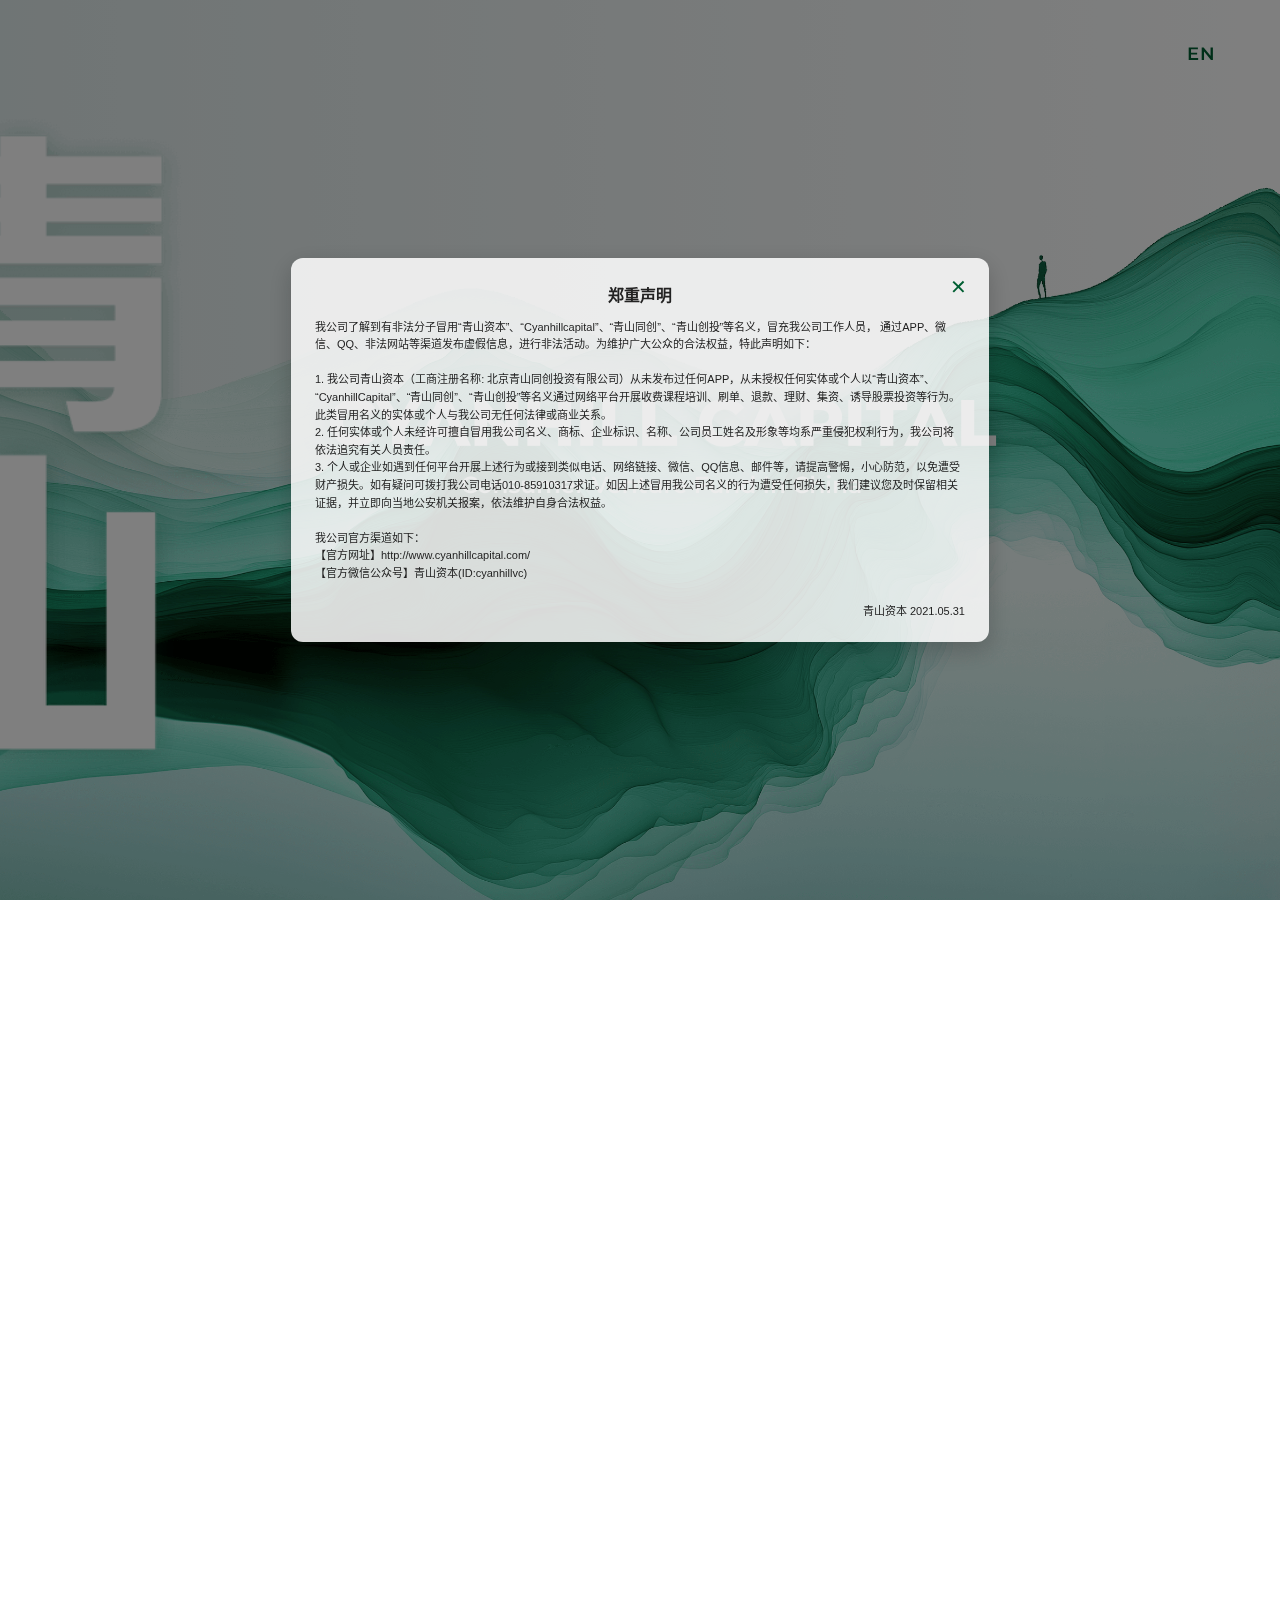
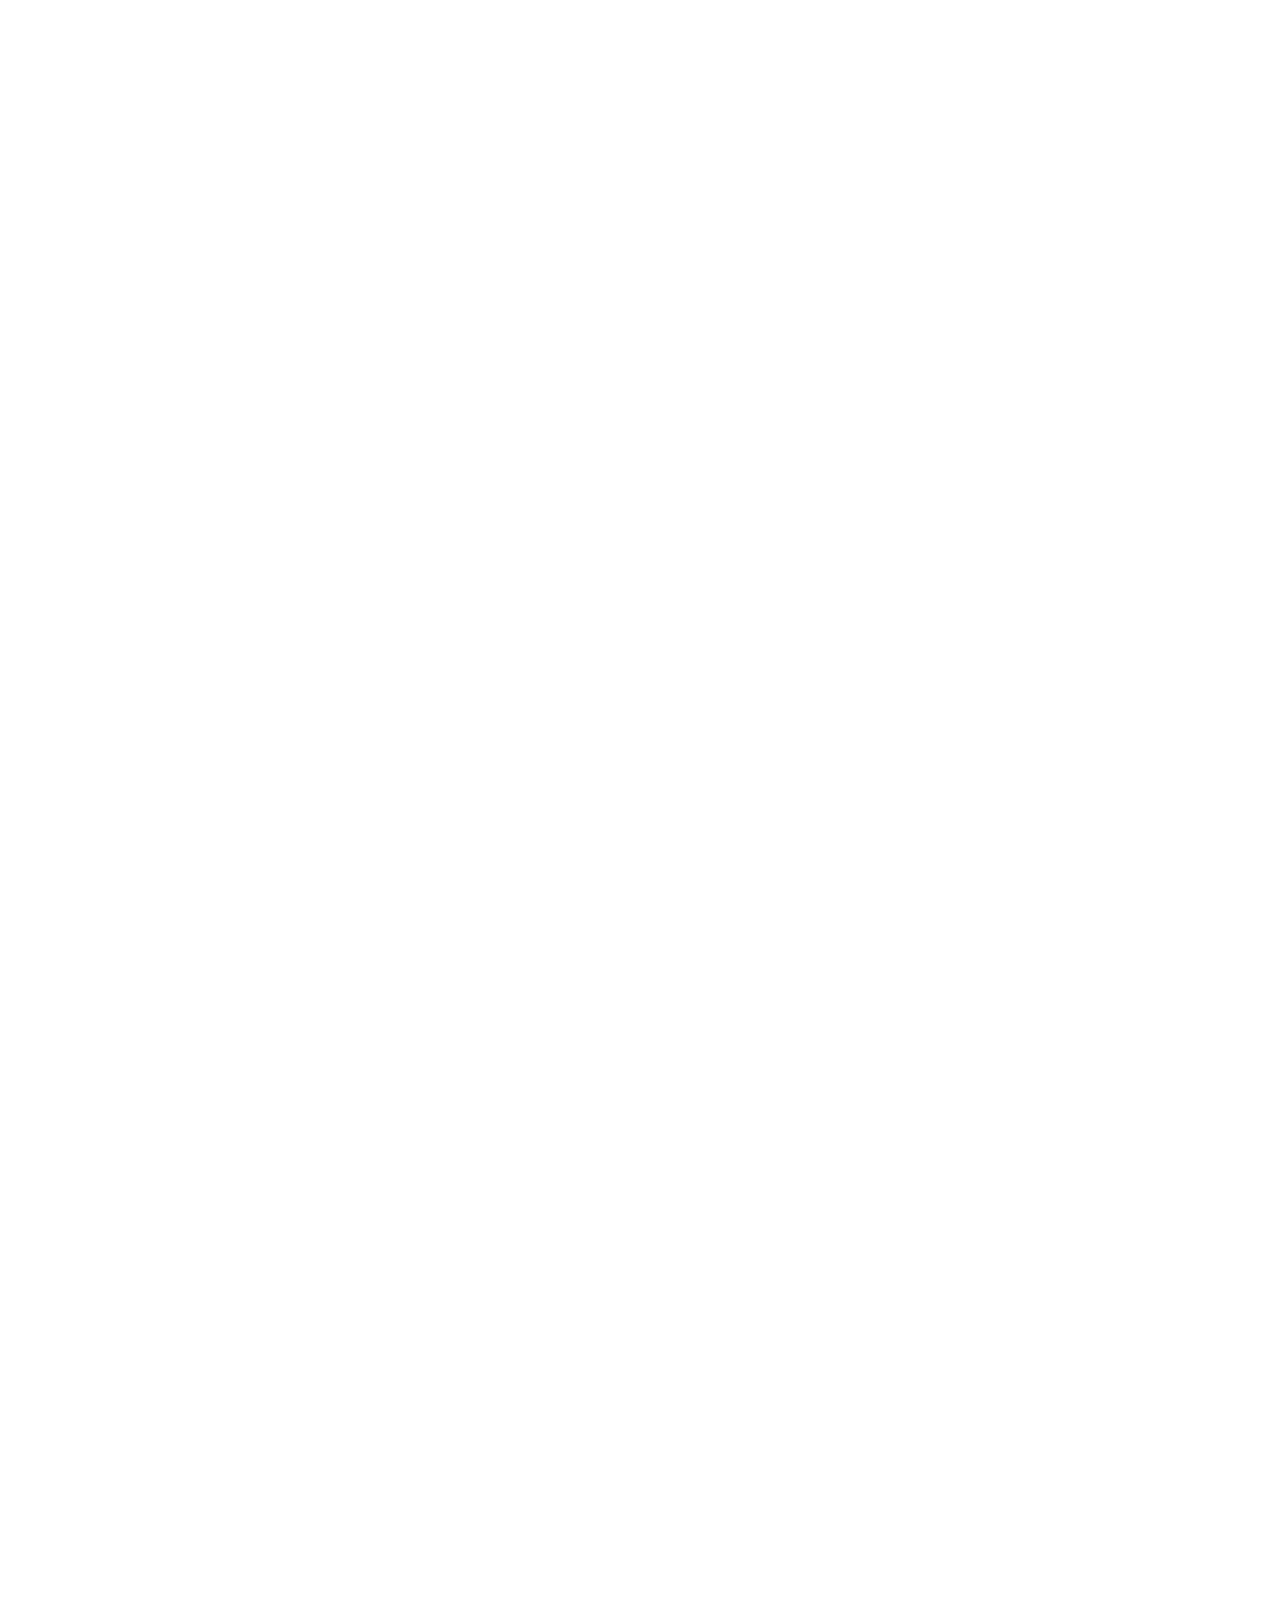
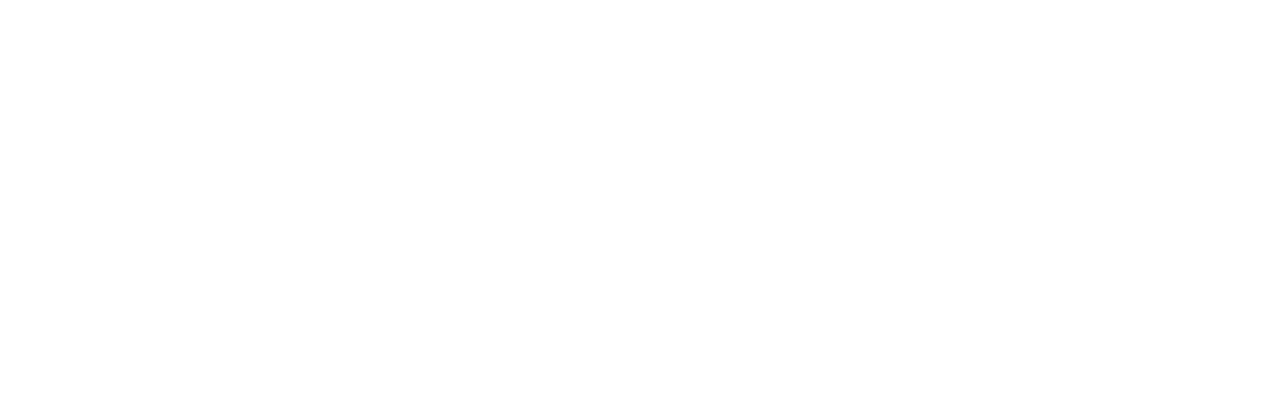
<file: index.html>
<!DOCTYPE html>
<html lang="zh-CN">
<head>
    <meta charset="UTF-8">
    <meta name="viewport" content="width=device-width">
    <title>Cyanhill Capital</title>
    <meta name="description" content="青山资本是一家专注于消费领域的早期投资机构，深度扎根中国市场与创新生态。作为本土成长起来的创投公司，我们坚持独立思考与演绎推理，通过深入的行业框架与精准洞察，发掘卓越的投资机会。在青山，我们注重“审美“的力量，判断创始人是否具备打造品牌、定义行业定位、设计商业规则的能力——这正是长期价值的关键预测因子。我们相信，优秀的公司，往往在企业创建过程中展现出独特的美学判断力。">
    <link rel="icon" href="./images/icon.png">
    <link rel="stylesheet" href="styles/style.css">
    <script src="js/modal.js"></script>
    <link href="https://fonts.googleapis.com/css?family=Montserrat:100,200,300,400,500,600,700&display=swap" rel="stylesheet">
    <link href="https://fonts.googleapis.com/css?family=Noto+Sans+SC:100,200,300,400,500&display=swap" rel="stylesheet">

</head>
<body>
   <a class="hero-lang" href="https://mzhai-UofC.github.io/cyanhill_capital/en.html">EN</a>


   
   <section class="hero-section">
  <img class="hero-bg" src="./images/UA7xFJPiCRQzgPtZ5eDoHpzk4MA.png" alt="背景" />
  <img class="hero-chinese" src="./images/MP0OSIvUFVBUN9HpTQ9L7EtSQv8.png" alt="大字" />
  <div class="hero-center">
      <img class="hero-title-img" src="./images/usTXCCTtNRlolalg5xFwaKpUTs.png" alt="CYANHILL CAPITAL 标题图片" />
  </div>

</section>

<section class="about-section">
  <div class="about-container">
    <div class="about-layout">
      <!-- 左侧 关于青山 -->
      <div class="about-col about-col-left">
        <h2 class="about-title">关于青山</h2>
        <hr class="about-hr">
        <div class="about-content">
          <p>青山资本是一家专注于消费领域的早期投资机构，深度扎根中国市场与创新生态。作为本土成长起来的创投公司，我们坚持独立思考与演绎推理，通过深入的行业框架与精准洞察，发掘卓越的投资机会。</p>
          <p>在青山，我们注重“审美”的力量，判断创始人是否具备打造品牌、定义行业定位、设计商业规则的能力——这正是长期价值的关键预测因子。我们相信，优秀的公司，往往在企业创建过程中展现出独特的美学判断力。</p>
        </div>
      </div>
      <!-- 右侧 创始人 -->
      <div class="about-col about-col-right">
        <h2 class="about-title">创始人</h2>
        <hr class="about-hr">
        <div class="founder-row">
          <div class="founder-photo" style="background-image: url('./images/C2BG19MuGSUSPa93z718fJ6Umvk.jpg');"></div>
          <div class="founder-desc">
            <p>张野是一位兼具财务洞察与人文视角的创投人，作为青山资本的掌舵者，他开创了“审美驱动”的早期消费投资方法论。凭借对消费趋势的前瞻把握，他带领青山资本成长为业内最具辨识度的投资机构。</p>
          </div>
        </div>
        <div class="founder-bio">
          <p>张野拥有康奈尔大学MBA、清华大学五道口金融学院硕士及莫斯科柴可夫斯基音乐学院作曲硕士的跨界背景。这种独特的学术训练造就了他"数据为基，审美为翼"的投资哲学，使其能精准捕捉定义新一代生活方式的品牌机遇。</p>
        </div>
      </div>
    </div>
  </div>
</section>



<section class="brands-section">
  <div class="container brands-container">
    <div class="brands-left">
      <div class="brands-title-wrapper">
        <div class="brands-title">To invest in Better Living</div>
        <div class="brands-underline"></div>
        <div class="brands-subtitle">CYANHILL CAPITAL</div>
      </div>
    </div>
    <div class="brands-right">
      <div class="brands-grid">
        <a class="brand-card" href="#">
          <div class="brand-img" style="background-image: url('./images/zhuanzhuan.png');"></div>
          <div class="brand-info">
                    <div class="brand-title">转转</div>
                    <div class="brand-desc">二手3C产品交易平台</div>
                </div>
            </a>
            <a class="brand-card" href="https://pidan.world.tmall.com/shop/view_shop.htm?spm=a1z10.5-b.1997427721.d4918089.c4ed4ba5FdeSAC" target="_blank">
                <div class="brand-img" style="background-image: url('./images/pidan.png');"></div>
                <div class="brand-info">
                    <div class="brand-title">pidan 彼诞</div>
                    <div class="brand-desc">以猫为主的宠物用品品牌</div>
                </div>
            </a>
            <a class="brand-card" href="https://mp.weixin.qq.com/s/QIzFfF1b9RhrnULBPWP5Eg" target="_blank">
                <div class="brand-img" style="background-image: url('./images/lemmo.png');"></div>
                <div class="brand-info">
                    <div class="brand-title">LEMMO</div>
                    <div class="brand-desc">城市交通服务提供者</div>
                </div>
            </a>
            <a class="brand-card" href="https://mp.weixin.qq.com/s/eMO-k7JxMEVTIFM1a-ujow" target="_blank">
                <div class="brand-img" style="background-image: url('./images/evenrealities.png');"></div>
                <div class="brand-info">
                    <div class="brand-title">Even Realities</div>
                    <div class="brand-desc">智能眼镜</div>
                </div>
            </a>
            <a class="brand-card" href="https://36kr.com/p/2350584912271878" target="_blank">
                <div class="brand-img" style="background-image: url('./images/simplus.png');"></div>
                <div class="brand-info">
                    <div class="brand-title">Simplus</div>
                    <div class="brand-desc">小家电品牌</div>
                </div>
            </a>
            <a class="brand-card" href="https://huatiancui.world.tmall.com/?spm=a1z10.1-b-s.1997427721.d4918089.693b11ffoz05qI" target="_blank">
                <div class="brand-img" style="background-image: url('./images/huatiancui.png');"></div>
                <div class="brand-info">
                    <div class="brand-title">花田萃</div>
                    <div class="brand-desc">茶香风味速溶咖啡</div>
                </div>
            </a>
            <a class="brand-card" href="https://manjiaoshou.world.tmall.com/?spm=a1z10.3-b-s.1997427721.d4918089.2b1258571bAvCE" target="_blank">
                <div class="brand-img" style="background-image: url('./images/manjiaoshou.jpg');"></div>
                <div class="brand-info">
                    <div class="brand-title">慢教授</div>
                    <div class="brand-desc">低GI食品品牌</div>
                </div>
            </a>
            <a class="brand-card" href="https://kidopally.world.tmall.com/?spm=a1z10.1-b.1997427721.d4918089.90a56c2avnxsbb" target="_blank">
                <div class="brand-img" style="background-image: url('./images/beipei.png');"></div>
                <div class="brand-info">
                    <div class="brand-title">贝陪科技</div>
                    <div class="brand-desc">婴幼儿人工智能玩具</div>
                </div>
            </a>
            <a class="brand-card" href="https://www.singrow.com/" target="_blank">
                <div class="brand-img" style="background-image: url('./images/singrow.png');"></div>
                <div class="brand-info">
                    <div class="brand-title">新果农业</div>
                    <div class="brand-desc">基因组精准农业产品</div>
                </div>
            </a>
      </div>
    </div>
  </div>
</section>

<section class="contact-section">
  <div class="contact-bg"></div>
  <div class="container">
    <div class="contact-main-img-wrapper">
      <img class="contact-main-img" src="./images/jbtwKs5RgjtSe5HkVpIAvLcG8pg.png" alt="叠加图片" />
    </div>
    <div class="contact-info-wrapper">
      <hr class="contact-divider" />
      <div class="contact-columns">
      <div class="contact-col contact-col-email">
        <div class="contact-title">CONTACT US</div>
        <div class="contact-underline"></div>
        <div class="contact-content">
          加入我们：hr@cyanhillcapital.com<br>
          项目投递：bp@cyanhillcapital.com<br>
          投资者关系：ir@cyanhillcapital.com<br>
          商务合作：bd@cyanhillcapital.com
        </div>
      </div>
      <div class="contact-col contact-col-info">
        <div class="contact-title"></div>
        <div class="contact-content">
          公司地点：北京市朝阳区三元桥凤凰置地广场<br>
          办公电话：010-85910317
        </div>
      </div>
      <div class="contact-col contact-col-qr">
        <img class="contact-qr-img" src="./images/qrcode.png" alt="二维码" />
      </div>
    </div>
  </div>
  <div class="contact-gradient"></div>
</section>


<!-- 声明弹窗 -->
<div class="modal-overlay" id="modal-overlay">
  <div class="modal-content">
    <button class="modal-close" id="modal-close">✕</button>
    <h2>郑重声明</h2>
    <p>我公司了解到有非法分子冒用“青山资本”、“Cyanhillcapital”、“青山同创”、“青山创投”等名义，冒充我公司工作人员， 通过APP、微信、QQ、非法网站等渠道发布虚假信息，进行非法活动。为维护广大公众的合法权益，特此声明如下：</p>
    <br>
    <p>1. 我公司青山资本（工商注册名称: 北京青山同创投资有限公司）从未发布过任何APP，从未授权任何实体或个人以“青山资本”、“CyanhillCapital”、“青山同创”、“青山创投”等名义通过网络平台开展收费课程培训、刷单、退款、理财、集资、诱导股票投资等行为。此类冒用名义的实体或个人与我公司无任何法律或商业关系。</p>
    <p>2. 任何实体或个人未经许可擅自冒用我公司名义、商标、企业标识、名称、公司员工姓名及形象等均系严重侵犯权利行为，我公司将依法追究有关人员责任。</p>
    <p>3. 个人或企业如遇到任何平台开展上述行为或接到类似电话、网络链接、微信、QQ信息、邮件等，请提高警惕，小心防范，以免遭受财产损失。如有疑问可拨打我公司电话010-85910317求证。如因上述冒用我公司名义的行为遭受任何损失，我们建议您及时保留相关证据，并立即向当地公安机关报案，依法维护自身合法权益。</p>
    <br>
    <p>我公司官方渠道如下：<br>
    【官方网址】http://www.cyanhillcapital.com/<br>
    【官方微信公众号】青山资本(ID:cyanhillvc)</p>
    <p style="text-align: right; margin-top: 20px; margin-bottom: 10px;">青山资本 2021.05.31</p>

  </div>
</div>

</body>
</html>
</file>
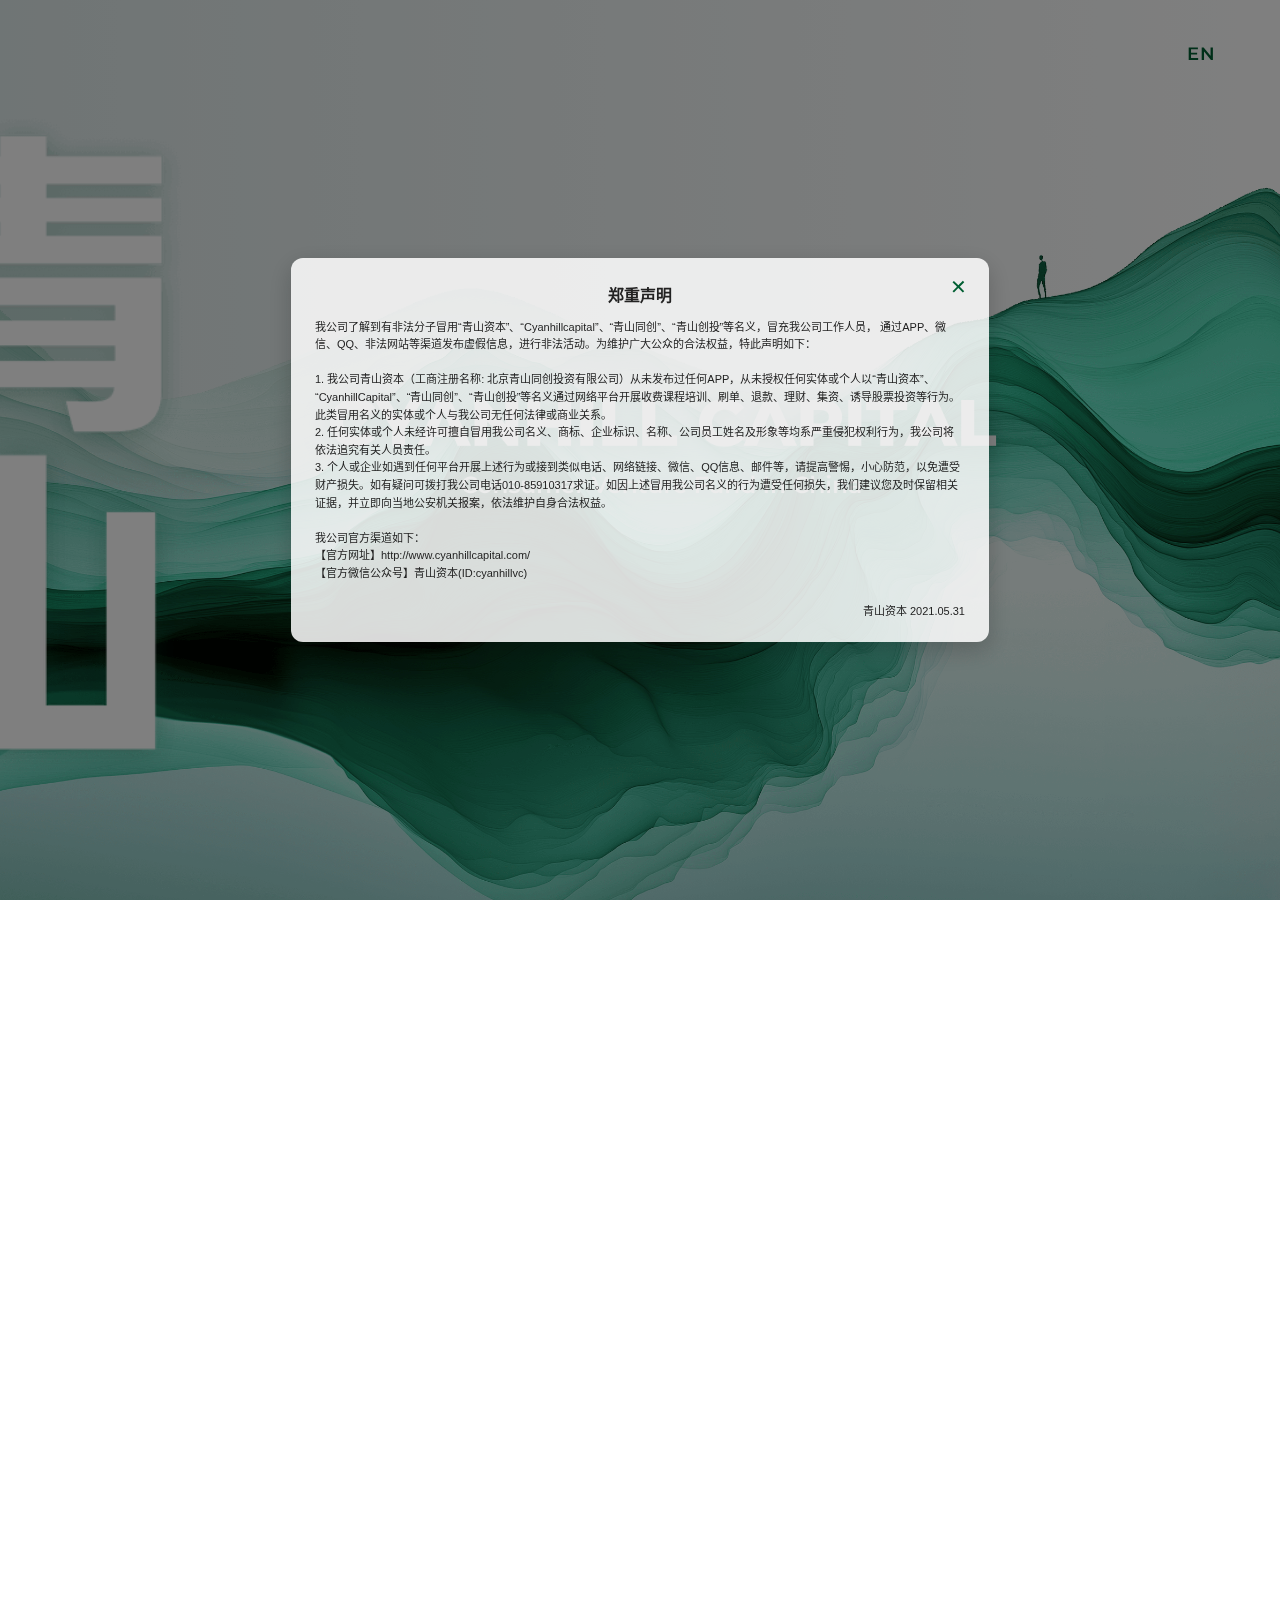
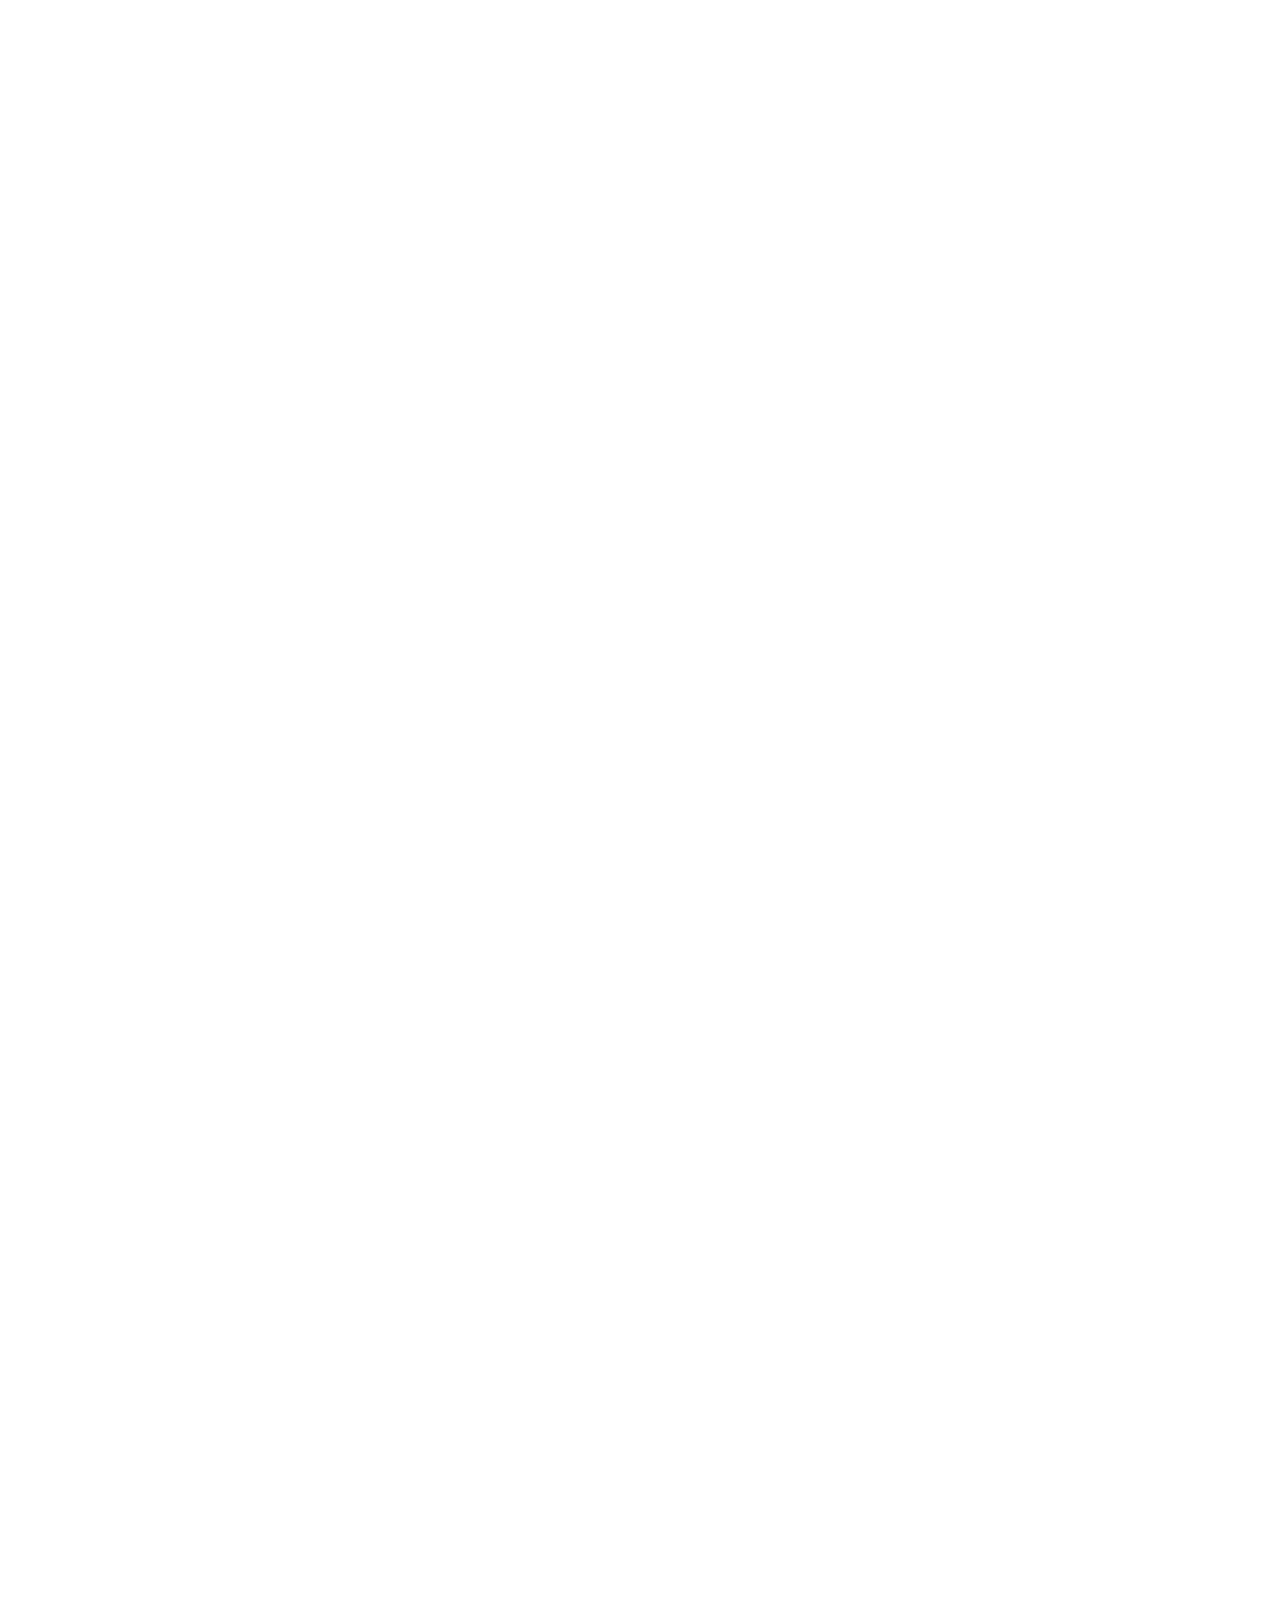
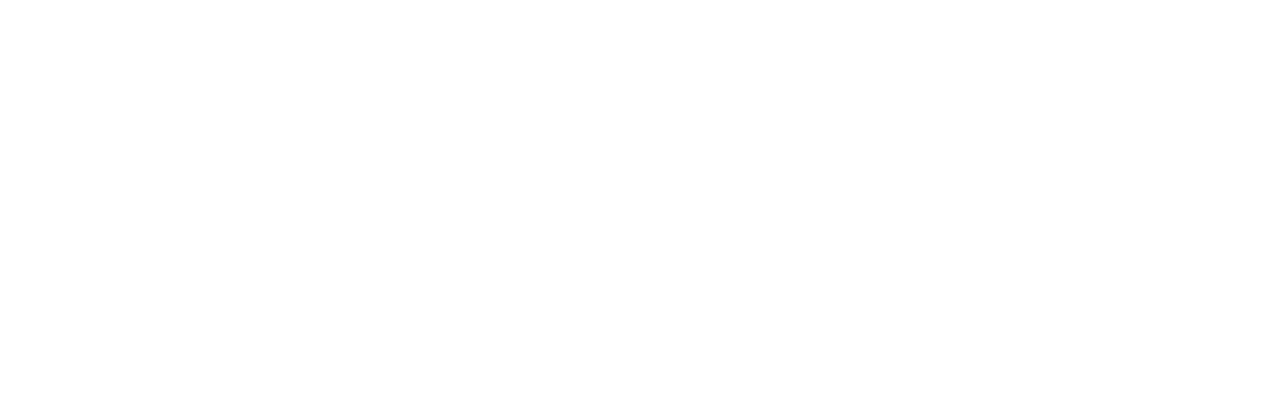
<file: cyanhillcapital.html>
<!DOCTYPE html>
<html lang="zh-CN">
<head>
    <meta charset="UTF-8">
    <meta name="viewport" content="width=device-width">
    <title>Cyanhill Capital</title>
    <meta name="description" content="青山资本是一家专注于消费领域的早期投资机构，深度扎根中国市场与创新生态。作为本土成长起来的创投公司，我们坚持独立思考与演绎推理，通过深入的行业框架与精准洞察，发掘卓越的投资机会。在青山，我们注重“审美“的力量，判断创始人是否具备打造品牌、定义行业定位、设计商业规则的能力——这正是长期价值的关键预测因子。我们相信，优秀的公司，往往在企业创建过程中展现出独特的美学判断力。">
    <link rel="icon" href="./images/icon.png">
    <link rel="stylesheet" href="styles/style.css">
    <script src="js/modal.js"></script>
    <link href="https://fonts.googleapis.com/css?family=Montserrat:100,200,300,400,500,600,700&display=swap" rel="stylesheet">
    <link href="https://fonts.googleapis.com/css?family=Noto+Sans+SC:100,200,300,400,500&display=swap" rel="stylesheet">

</head>
<body>
   <a class="hero-lang" href="https://www.cyanhillcapital.com/en">EN</a>

   
   <section class="hero-section">
  <img class="hero-bg" src="./images/UA7xFJPiCRQzgPtZ5eDoHpzk4MA.png" alt="背景" />
  <img class="hero-chinese" src="./images/MP0OSIvUFVBUN9HpTQ9L7EtSQv8.png" alt="大字" />
  <div class="hero-center">
      <img class="hero-title-img" src="./images/usTXCCTtNRlolalg5xFwaKpUTs.png" alt="CYANHILL CAPITAL 标题图片" />
  </div>

</section>

<section class="about-section">
  <div class="about-container">
    <div class="about-layout">
      <!-- 左侧 关于青山 -->
      <div class="about-col about-col-left">
        <h2 class="about-title">关于青山</h2>
        <hr class="about-hr">
        <div class="about-content">
          <p>青山资本是一家专注于消费领域的早期投资机构，深度扎根中国市场与创新生态。作为本土成长起来的创投公司，我们坚持独立思考与演绎推理，通过深入的行业框架与精准洞察，发掘卓越的投资机会。</p>
          <p>在青山，我们注重“审美”的力量，判断创始人是否具备打造品牌、定义行业定位、设计商业规则的能力——这正是长期价值的关键预测因子。我们相信，优秀的公司，往往在企业创建过程中展现出独特的美学判断力。</p>
        </div>
      </div>
      <!-- 右侧 创始人 -->
      <div class="about-col about-col-right">
        <h2 class="about-title">创始人</h2>
        <hr class="about-hr">
        <div class="founder-row">
          <div class="founder-photo" style="background-image: url('./images/C2BG19MuGSUSPa93z718fJ6Umvk.jpg');"></div>
          <div class="founder-desc">
            <p>张野是一位兼具财务洞察与人文视角的创投人，作为青山资本的掌舵者，他开创了“审美驱动”的早期消费投资方法论。凭借对消费趋势的前瞻把握，他带领青山资本成长为业内最具辨识度的投资机构。</p>
          </div>
        </div>
        <div class="founder-bio">
          <p>张野拥有康奈尔大学MBA、清华大学五道口金融学院硕士及莫斯科柴可夫斯基音乐学院作曲硕士的跨界背景。这种独特的学术训练造就了他"数据为基，审美为翼"的投资哲学，使其能精准捕捉定义新一代生活方式的品牌机遇。</p>
        </div>
      </div>
    </div>
  </div>
</section>



<section class="brands-section">
  <div class="container brands-container">
    <div class="brands-left">
      <div class="brands-title-wrapper">
        <div class="brands-title">To invest in Better Living</div>
        <div class="brands-underline"></div>
        <div class="brands-subtitle">CYANHILL CAPITAL</div>
      </div>
    </div>
    <div class="brands-right">
      <div class="brands-grid">
        <a class="brand-card" href="#">
          <div class="brand-img" style="background-image: url('./images/zhuanzhuan.png');"></div>
          <div class="brand-info">
                    <div class="brand-title">转转</div>
                    <div class="brand-desc">二手3C产品交易平台</div>
                </div>
            </a>
            <a class="brand-card" href="https://pidan.world.tmall.com/shop/view_shop.htm?spm=a1z10.5-b.1997427721.d4918089.c4ed4ba5FdeSAC" target="_blank">
                <div class="brand-img" style="background-image: url('./images/pidan.png');"></div>
                <div class="brand-info">
                    <div class="brand-title">pidan 彼诞</div>
                    <div class="brand-desc">以猫为主的宠物用品品牌</div>
                </div>
            </a>
            <a class="brand-card" href="https://mp.weixin.qq.com/s/QIzFfF1b9RhrnULBPWP5Eg" target="_blank">
                <div class="brand-img" style="background-image: url('./images/lemmo.png');"></div>
                <div class="brand-info">
                    <div class="brand-title">LEMMO</div>
                    <div class="brand-desc">城市交通服务提供者</div>
                </div>
            </a>
            <a class="brand-card" href="https://mp.weixin.qq.com/s/eMO-k7JxMEVTIFM1a-ujow" target="_blank">
                <div class="brand-img" style="background-image: url('./images/evenrealities.png');"></div>
                <div class="brand-info">
                    <div class="brand-title">Even Realities</div>
                    <div class="brand-desc">智能眼镜</div>
                </div>
            </a>
            <a class="brand-card" href="https://36kr.com/p/2350584912271878" target="_blank">
                <div class="brand-img" style="background-image: url('./images/simplus.png');"></div>
                <div class="brand-info">
                    <div class="brand-title">Simplus</div>
                    <div class="brand-desc">小家电品牌</div>
                </div>
            </a>
            <a class="brand-card" href="https://huatiancui.world.tmall.com/?spm=a1z10.1-b-s.1997427721.d4918089.693b11ffoz05qI" target="_blank">
                <div class="brand-img" style="background-image: url('./images/huatiancui.png');"></div>
                <div class="brand-info">
                    <div class="brand-title">花田萃</div>
                    <div class="brand-desc">茶香风味速溶咖啡</div>
                </div>
            </a>
            <a class="brand-card" href="https://manjiaoshou.world.tmall.com/?spm=a1z10.3-b-s.1997427721.d4918089.2b1258571bAvCE" target="_blank">
                <div class="brand-img" style="background-image: url('./images/manjiaoshou.jpg');"></div>
                <div class="brand-info">
                    <div class="brand-title">慢教授</div>
                    <div class="brand-desc">低GI食品品牌</div>
                </div>
            </a>
            <a class="brand-card" href="https://kidopally.world.tmall.com/?spm=a1z10.1-b.1997427721.d4918089.90a56c2avnxsbb" target="_blank">
                <div class="brand-img" style="background-image: url('./images/beipei.png');"></div>
                <div class="brand-info">
                    <div class="brand-title">贝陪科技</div>
                    <div class="brand-desc">婴幼儿人工智能玩具</div>
                </div>
            </a>
            <a class="brand-card" href="https://www.singrow.com/" target="_blank">
                <div class="brand-img" style="background-image: url('./images/singrow.png');"></div>
                <div class="brand-info">
                    <div class="brand-title">新果农业</div>
                    <div class="brand-desc">基因组精准农业产品</div>
                </div>
            </a>
      </div>
    </div>
  </div>
</section>

<section class="contact-section">
  <div class="contact-bg"></div>
  <div class="container">
    <div class="contact-main-img-wrapper">
      <img class="contact-main-img" src="./images/jbtwKs5RgjtSe5HkVpIAvLcG8pg.png" alt="叠加图片" />
    </div>
    <div class="contact-info-wrapper">
      <hr class="contact-divider" />
      <div class="contact-columns">
      <div class="contact-col contact-col-email">
        <div class="contact-title">CONTACT US</div>
        <div class="contact-underline"></div>
        <div class="contact-content">
          加入我们：hr@cyanhillcapital.com<br>
          项目投递：bp@cyanhillcapital.com<br>
          投资者关系：ir@cyanhillcapital.com<br>
          商务合作：bd@cyanhillcapital.com
        </div>
      </div>
      <div class="contact-col contact-col-info">
        <div class="contact-title"></div>
        <div class="contact-content">
          公司地点：北京市朝阳区三元桥凤凰置地广场<br>
          办公电话：010-85910317
        </div>
      </div>
      <div class="contact-col contact-col-qr">
        <img class="contact-qr-img" src="./images/qrcode.png" alt="二维码" />
      </div>
    </div>
  </div>
  <div class="contact-gradient"></div>
</section>


<!-- 声明弹窗 -->
<div class="modal-overlay" id="modal-overlay">
  <div class="modal-content">
    <button class="modal-close" id="modal-close">✕</button>
    <h2>郑重声明</h2>
    <p>我公司了解到有非法分子冒用“青山资本”、“Cyanhillcapital”、“青山同创”、“青山创投”等名义，冒充我公司工作人员， 通过APP、微信、QQ、非法网站等渠道发布虚假信息，进行非法活动。为维护广大公众的合法权益，特此声明如下：</p>
    <br>
    <p>1. 我公司青山资本（工商注册名称: 北京青山同创投资有限公司）从未发布过任何APP，从未授权任何实体或个人以“青山资本”、“CyanhillCapital”、“青山同创”、“青山创投”等名义通过网络平台开展收费课程培训、刷单、退款、理财、集资、诱导股票投资等行为。此类冒用名义的实体或个人与我公司无任何法律或商业关系。</p>
    <p>2. 任何实体或个人未经许可擅自冒用我公司名义、商标、企业标识、名称、公司员工姓名及形象等均系严重侵犯权利行为，我公司将依法追究有关人员责任。</p>
    <p>3. 个人或企业如遇到任何平台开展上述行为或接到类似电话、网络链接、微信、QQ信息、邮件等，请提高警惕，小心防范，以免遭受财产损失。如有疑问可拨打我公司电话010-85910317求证。如因上述冒用我公司名义的行为遭受任何损失，我们建议您及时保留相关证据，并立即向当地公安机关报案，依法维护自身合法权益。</p>
    <br>
    <p>我公司官方渠道如下：<br>
    【官方网址】http://www.cyanhillcapital.com/<br>
    【官方微信公众号】青山资本(ID:cyanhillvc)</p>
    <p style="text-align: right; margin-top: 20px; margin-bottom: 10px;">青山资本 2021.05.31</p>

  </div>
</div>

</body>
</html>
</file>
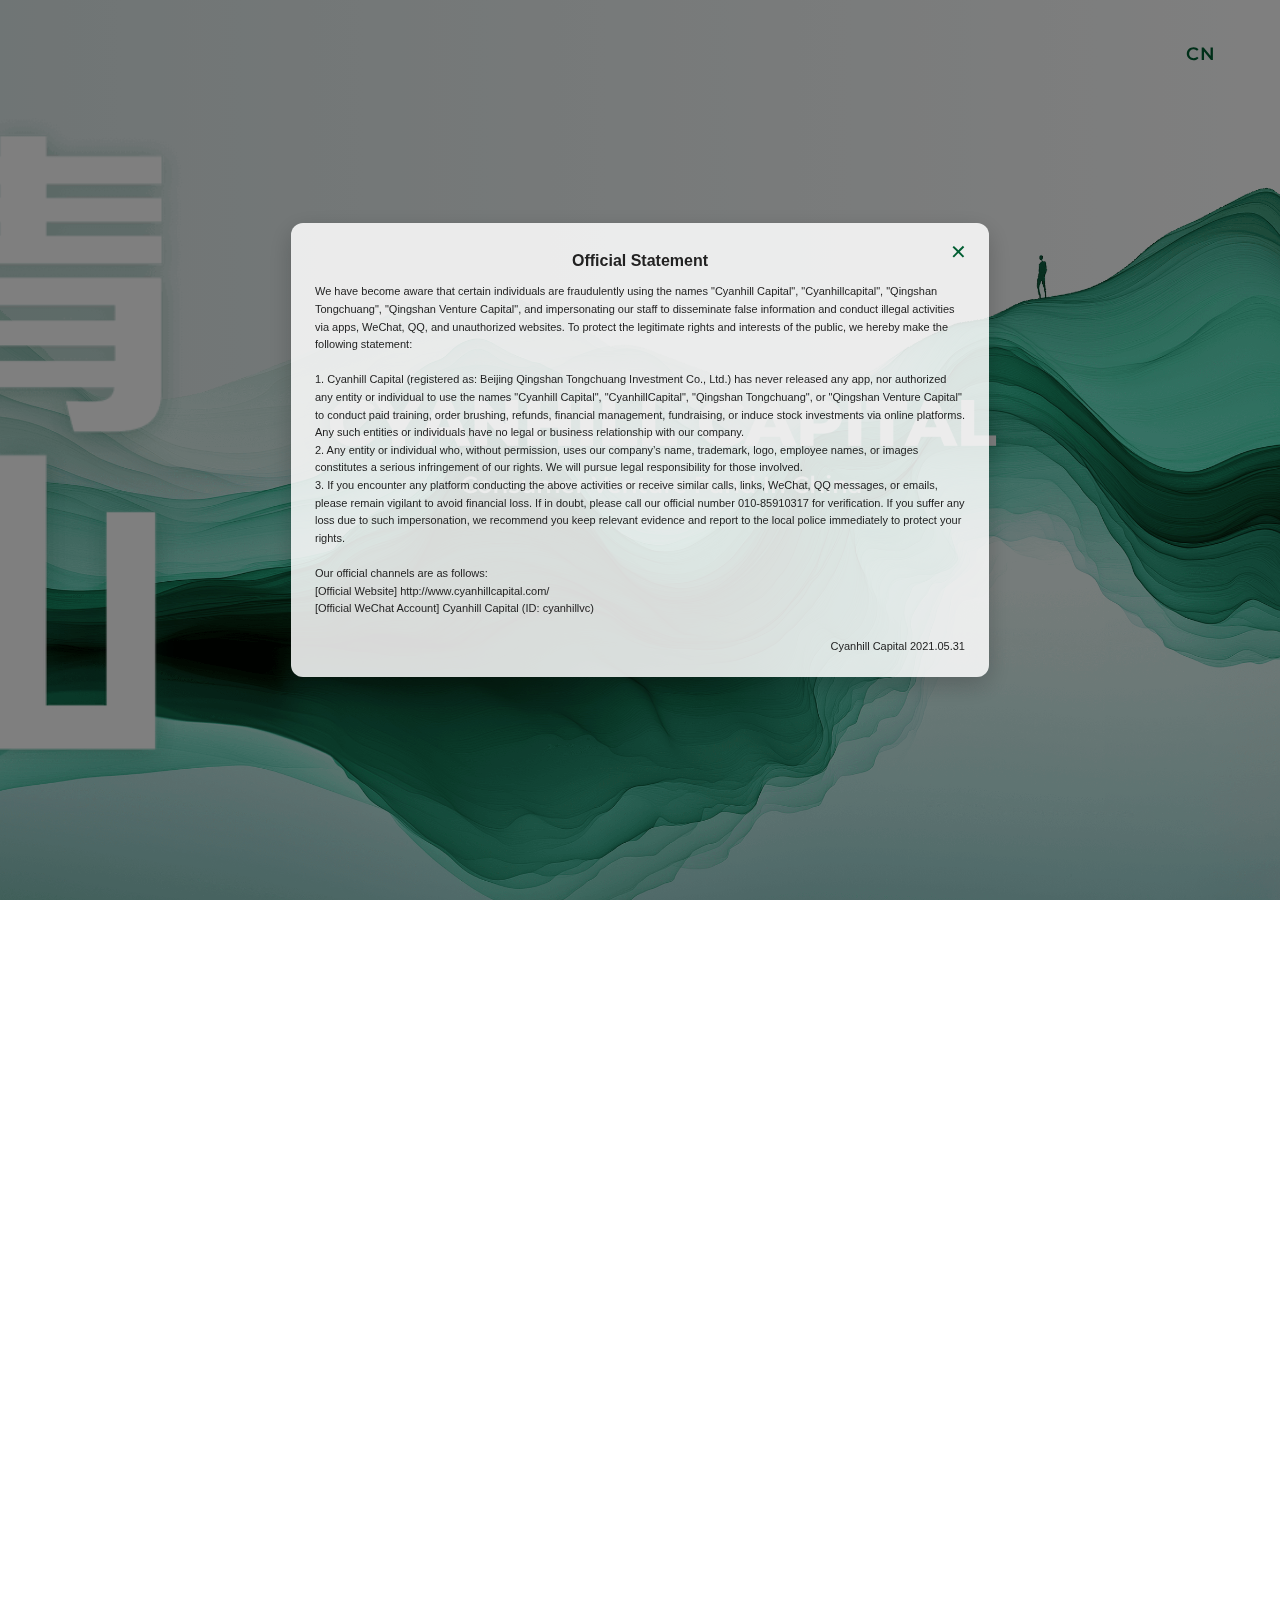
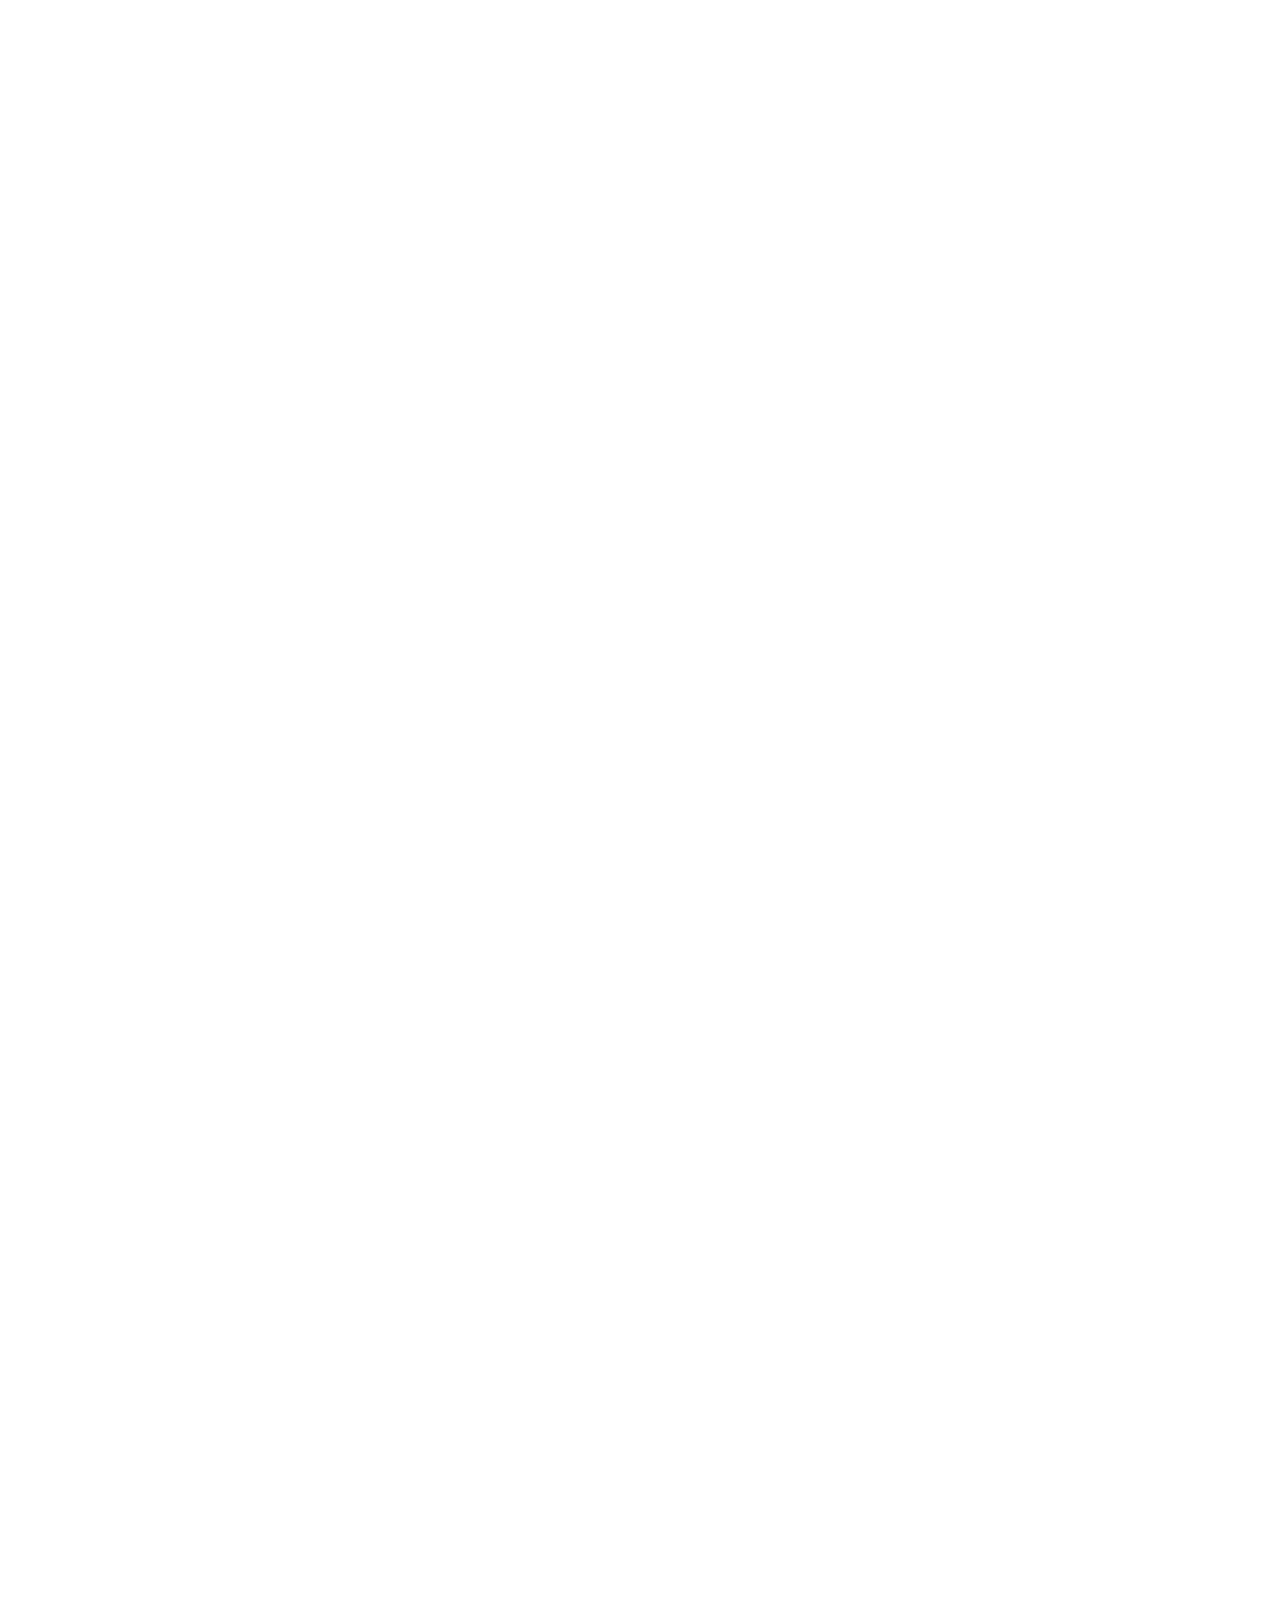
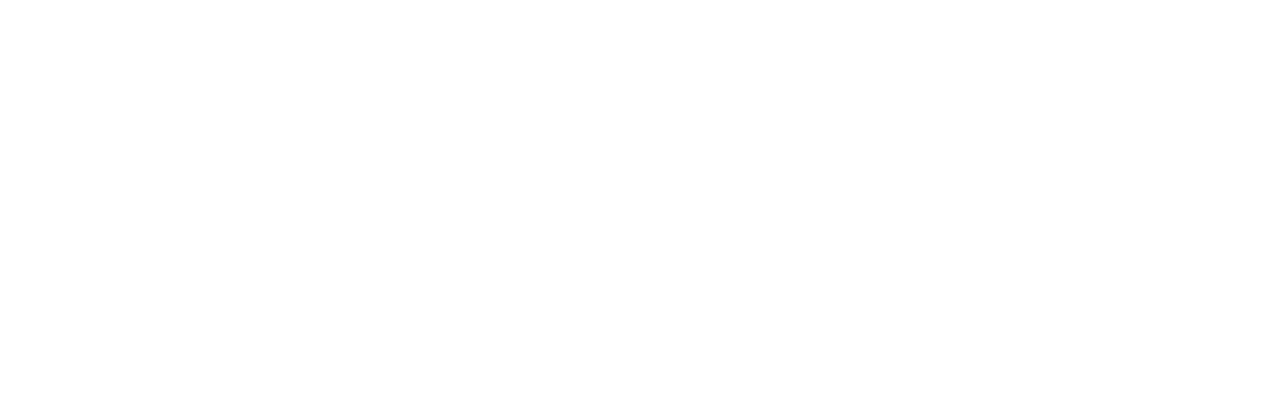
<file: cyanhillcapital_en.html>
<!DOCTYPE html>
<html lang="zh-CN">
<head>
    <meta charset="UTF-8">
    <meta name="viewport" content="width=device-width">
    <title>Cyanhill Capital</title>
    <meta name="description" content="Cyanhill Capital is an early-stage investment firm focusing on the consumer sector, deeply rooted in the Chinese market and innovation ecosystem. As a homegrown venture capital firm, we adhere to independent thinking and deductive reasoning, applying deep industry frameworks and accurate insights to uncover exceptional investment opportunities. At Cyanhill, we emphasize the power of 'aesthetics,' assessing whether founders have the ability to build brands, define industry positioning, and design business rules, which is a key predictive factor for long-term value. We believe that outstanding companies often demonstrate unique aesthetic judgment in their creation process.">
    <link rel="icon" href="./images/icon.png">
    <link rel="stylesheet" href="styles/style.css">
    <script src="js/modal.js"></script>
    <link href="https://fonts.googleapis.com/css?family=Montserrat:100,200,300,400,500,600,700&display=swap" rel="stylesheet">
    <link href="https://fonts.googleapis.com/css?family=Noto+Sans+SC:100,200,300,400,500&display=swap" rel="stylesheet">
</head>
<body>
   <a class="hero-lang" href="https://mzhai-UofC.github.io/cyanhill_capital/index.html">CN</a>


   <section class="hero-section">
      <img class="hero-bg" src="./images/UA7xFJPiCRQzgPtZ5eDoHpzk4MA.png" alt="Background" />
      <img class="hero-chinese" src="./images/MP0OSIvUFVBUN9HpTQ9L7EtSQv8.png" alt="Main Text" />
      <div class="hero-center">
          <img class="hero-title-img" src="./images/usTXCCTtNRlolalg5xFwaKpUTs.png" alt="CYANHILL CAPITAL Title Image" />
      </div>
   </section>

   <section class="about-section">
      <div class="about-container">
        <div class="about-layout">
          <!-- Left: About Cyanhill -->
          <div class="about-col about-col-left">
            <h2 class="about-title">ABOUT CYANHILL</h2>
            <hr class="about-hr">
            <div class="about-content">
              <p>Cyanhill Capital is an early-stage investment firm focusing on the consumer sector, deeply rooted in the Chinese market and innovation ecosystem. As a homegrown venture capital firm, we adhere to independent thinking and deductive reasoning, applying deep industry frameworks and accurate insights to uncover exceptional investment opportunities.</p>
              <p>At Cyanhill, we emphasize the power of 'aesthetics,' assessing whether founders have the ability to build brands, define industry positioning, and design business rules, which is a key predictive factor for long-term value. We believe that outstanding companies often demonstrate unique aesthetic judgment in their creation process.</p>
            </div>
          </div>
          <!-- Right: The Founder -->
          <div class="about-col about-col-right">
            <h2 class="about-title">THE FOUNDER</h2>
            <hr class="about-hr">
            <div class="founder-row">
              <div class="founder-photo" style="background-image: url('./images/C2BG19MuGSUSPa93z718fJ6Umvk.jpg');"></div>
              <div class="founder-desc">
                <p>Zhang Ye is a visionary investor and the founder of Cyanhill Capital, where he pioneers a distinctive approach to early-stage consumer investing that blends financial rigor with cultural foresight. His ability to identify transformative opportunities has established Cyanhill as one of China's most respected venture firms.</p>
              </div>
            </div>
            <div class="founder-bio">
              <p>With an MBA from Cornell University, a Master's from the PBC School of Finance from Tsinghua University, and a Master's in Composition from the Moscow Tchaikovsky Conservatory, Zhang's uncommon educational background informs his multidimensional investment philosophy - equally analytical and intuitive in identifying category-defining brands.</p>
            </div>
          </div>
        </div>
      </div>
   </section>

   <section class="brands-section">
      <div class="container brands-container">
        <div class="brands-left">
          <div class="brands-title-wrapper">
            <div class="brands-title">To invest in Better Living</div>
            <div class="brands-underline"></div>
            <div class="brands-subtitle">CYANHILL CAPITAL</div>
          </div>
        </div>
        <div class="brands-right">
          <div class="brands-grid">
            <a class="brand-card" href="#">
              <div class="brand-img" style="background-image: url('./images/zhuanzhuan.png');"></div>
              <div class="brand-info">
                <div class="brand-title">Zhuan Zhuan</div>
                <div class="brand-desc">Used 3C product trading platform</div>
              </div>
            </a>
            <a class="brand-card" href="https://pidan.world.tmall.com/shop/view_shop.htm?spm=a1z10.5-b.1997427721.d4918089.c4ed4ba5FdeSAC" target="_blank">
                <div class="brand-img" style="background-image: url('./images/pidan.png');"></div>
                <div class="brand-info">
                    <div class="brand-title">pidan</div>
                    <div class="brand-desc">Pet supplies featuring cats</div>
                </div>
            </a>
            <a class="brand-card" href="https://mp.weixin.qq.com/s/QIzFfF1b9RhrnULBPWP5Eg" target="_blank">
                <div class="brand-img" style="background-image: url('./images/lemmo.png');"></div>
                <div class="brand-info">
                    <div class="brand-title">LEMMO</div>
                    <div class="brand-desc">Urban transportation service provider</div>
                </div>
            </a>
            <a class="brand-card" href="https://mp.weixin.qq.com/s/eMO-k7JxMEVTIFM1a-ujow" target="_blank">
                <div class="brand-img" style="background-image: url('./images/evenrealities.png');"></div>
                <div class="brand-info">
                    <div class="brand-title">Even Realities</div>
                    <div class="brand-desc">Smart eyewear</div>
                </div>
            </a>
            <a class="brand-card" href="https://36kr.com/p/2350584912271878" target="_blank">
                <div class="brand-img" style="background-image: url('./images/simplus.png');"></div>
                <div class="brand-info">
                    <div class="brand-title">Simplus</div>
                    <div class="brand-desc">Small home appliances brand</div>
                </div>
            </a>
            <a class="brand-card" href="https://huatiancui.world.tmall.com/?spm=a1z10.1-b-s.1997427721.d4918089.693b11ffoz05qI" target="_blank">
                <div class="brand-img" style="background-image: url('./images/huatiancui.png');"></div>
                <div class="brand-info">
                    <div class="brand-title">Huatiancui</div>
                    <div class="brand-desc">Tea-flavored instant coffee</div>
                </div>
            </a>
            <a class="brand-card" href="https://manjiaoshou.world.tmall.com/?spm=a1z10.3-b-s.1997427721.d4918089.2b1258571bAvCE" target="_blank">
                <div class="brand-img" style="background-image: url('./images/manjiaoshou.jpg');"></div>
                <div class="brand-info">
                    <div class="brand-title">Manjiaoshou</div>
                    <div class="brand-desc">Low GI food brand</div>
                </div>
            </a>
            <a class="brand-card" href="https://kidopally.world.tmall.com/?spm=a1z10.1-b.1997427721.d4918089.90a56c2avnxsbb" target="_blank">
                <div class="brand-img" style="background-image: url('./images/beipei.png');"></div>
                <div class="brand-info">
                    <div class="brand-title">Beipei</div>
                    <div class="brand-desc">AI-powered infant toys</div>
                </div>
            </a>
            <a class="brand-card" href="https://www.singrow.com/" target="_blank">
                <div class="brand-img" style="background-image: url('./images/singrow.png');"></div>
                <div class="brand-info">
                    <div class="brand-title">Singrow</div>
                    <div class="brand-desc">Genomic precision agriculture products</div>
                </div>
            </a>
          </div>
        </div>
      </div>
   </section>

   <section class="contact-section">
      <div class="contact-bg"></div>
      <div class="container">
        <div class="contact-main-img-wrapper">
          <img class="contact-main-img" src="./images/jbtwKs5RgjtSe5HkVpIAvLcG8pg.png" alt="Overlay Image" />
        </div>
        <div class="contact-info-wrapper">
          <hr class="contact-divider" />
          <div class="contact-columns">
            <div class="contact-col contact-col-email">
              <div class="contact-title">CONTACT US</div>
              <div class="contact-underline"></div>
              <div class="contact-content">
                Join Us: hr@cyanhillcapital.com<br>
                Business Plan: bp@cyanhillcapital.com<br>
                Investor Relations: ir@cyanhillcapital.com<br>
                Business Development: bd@cyanhillcapital.com
              </div>
            </div>
            <div class="contact-col contact-col-info">
              <div class="contact-title"></div>
              <div class="contact-content">
                ADD: Phonex Plaza - 3F, Block F, ChaoYang, Beijing, China <br>
                TEL: 010-85910317
              </div>
            </div>
            <div class="contact-col contact-col-qr">
              <img class="contact-qr-img" src="./images/qrcode.png" alt="QR Code" />
            </div>
          </div>
        </div>
        <div class="contact-gradient"></div>
      </div>
   </section>

   <!-- Modal Popup -->
   <div class="modal-overlay" id="modal-overlay">
      <div class="modal-content">
         <button class="modal-close" id="modal-close">✕</button>
         <h2>Official Statement</h2>
         <p>We have become aware that certain individuals are fraudulently using the names "Cyanhill Capital", "Cyanhillcapital", "Qingshan Tongchuang", "Qingshan Venture Capital", and impersonating our staff to disseminate false information and conduct illegal activities via apps, WeChat, QQ, and unauthorized websites. To protect the legitimate rights and interests of the public, we hereby make the following statement:</p>
         <br>
         <p>1. Cyanhill Capital (registered as: Beijing Qingshan Tongchuang Investment Co., Ltd.) has never released any app, nor authorized any entity or individual to use the names "Cyanhill Capital", "CyanhillCapital", "Qingshan Tongchuang", or "Qingshan Venture Capital" to conduct paid training, order brushing, refunds, financial management, fundraising, or induce stock investments via online platforms. Any such entities or individuals have no legal or business relationship with our company.</p>
         <p>2. Any entity or individual who, without permission, uses our company’s name, trademark, logo, employee names, or images constitutes a serious infringement of our rights. We will pursue legal responsibility for those involved.</p>
         <p>3. If you encounter any platform conducting the above activities or receive similar calls, links, WeChat, QQ messages, or emails, please remain vigilant to avoid financial loss. If in doubt, please call our official number 010-85910317 for verification. If you suffer any loss due to such impersonation, we recommend you keep relevant evidence and report to the local police immediately to protect your rights.</p>
         <br>
         <p>Our official channels are as follows:<br>
         [Official Website] http://www.cyanhillcapital.com/<br>
         [Official WeChat Account] Cyanhill Capital (ID: cyanhillvc)</p>
         <p style="text-align: right; margin-top: 20px; margin-bottom: 10px;">Cyanhill Capital 2021.05.31</p>
      </div>
   </div>
</body>
</html>
</file>
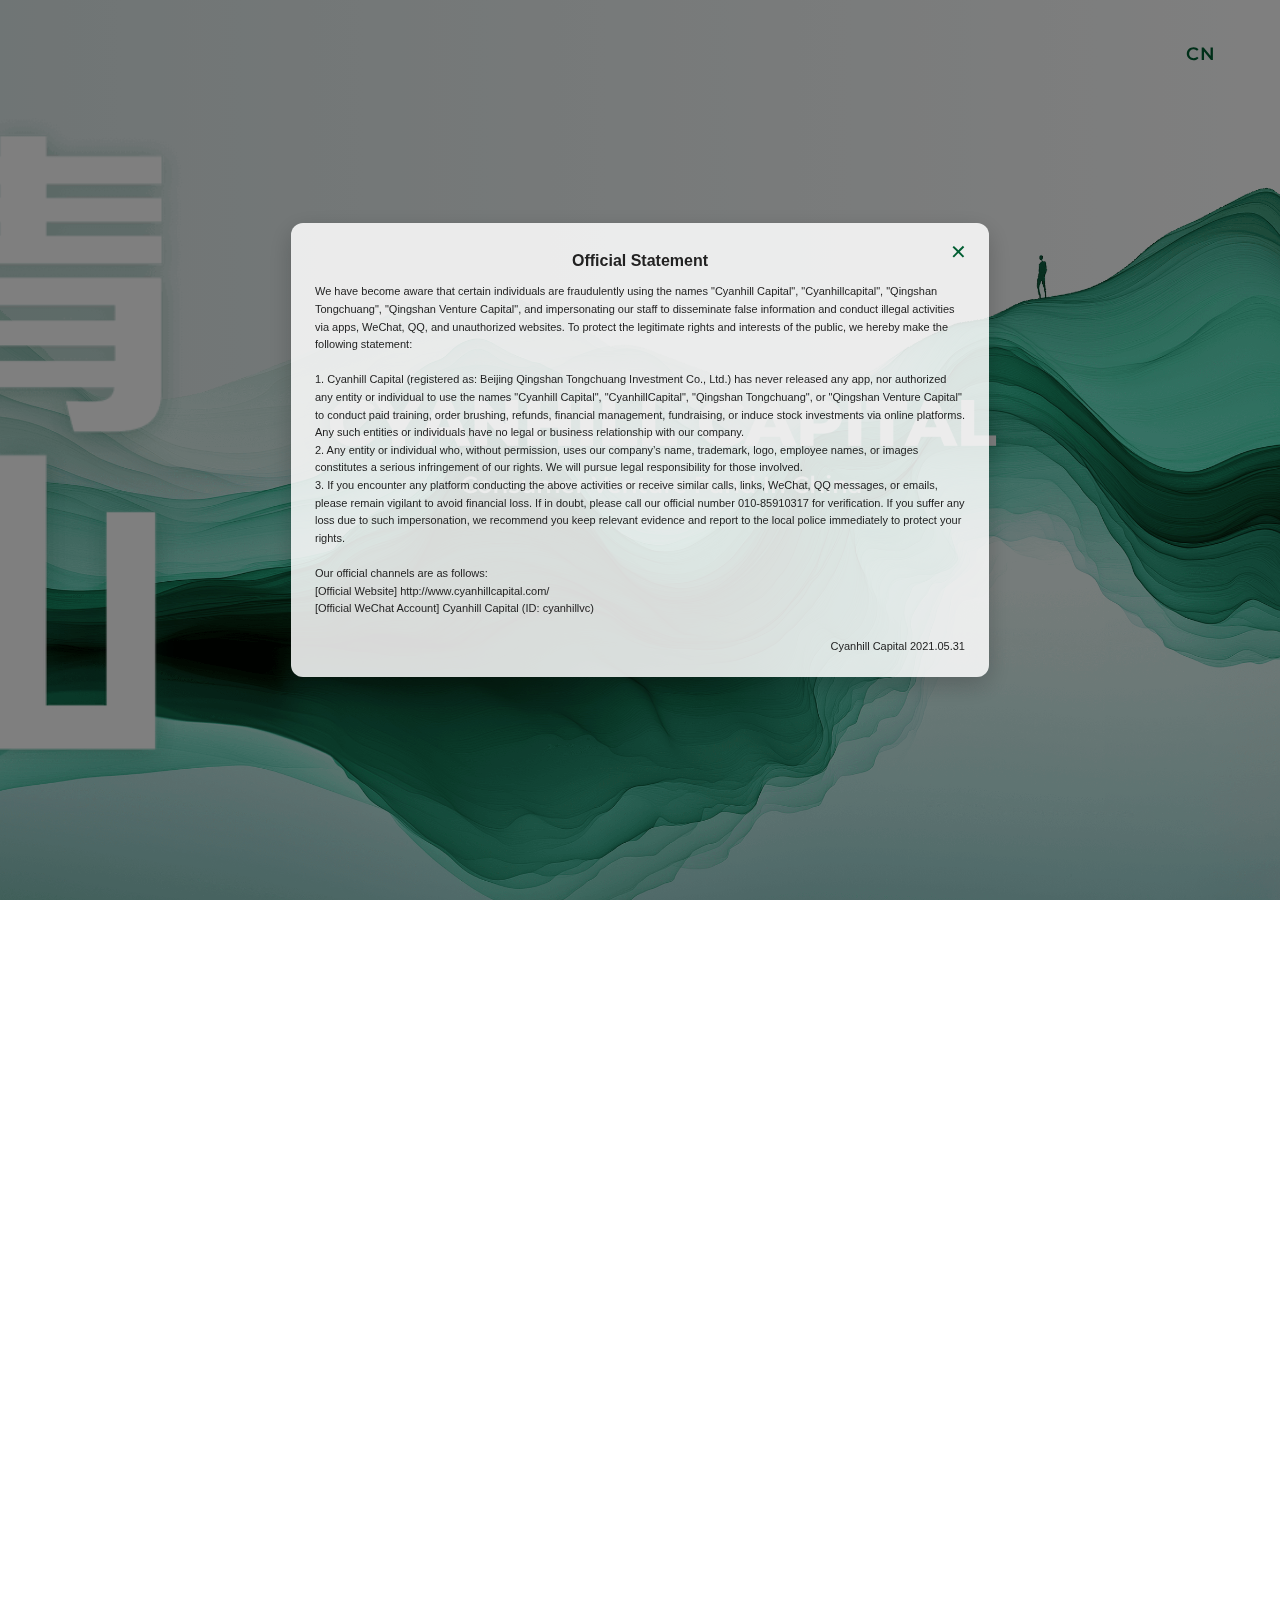
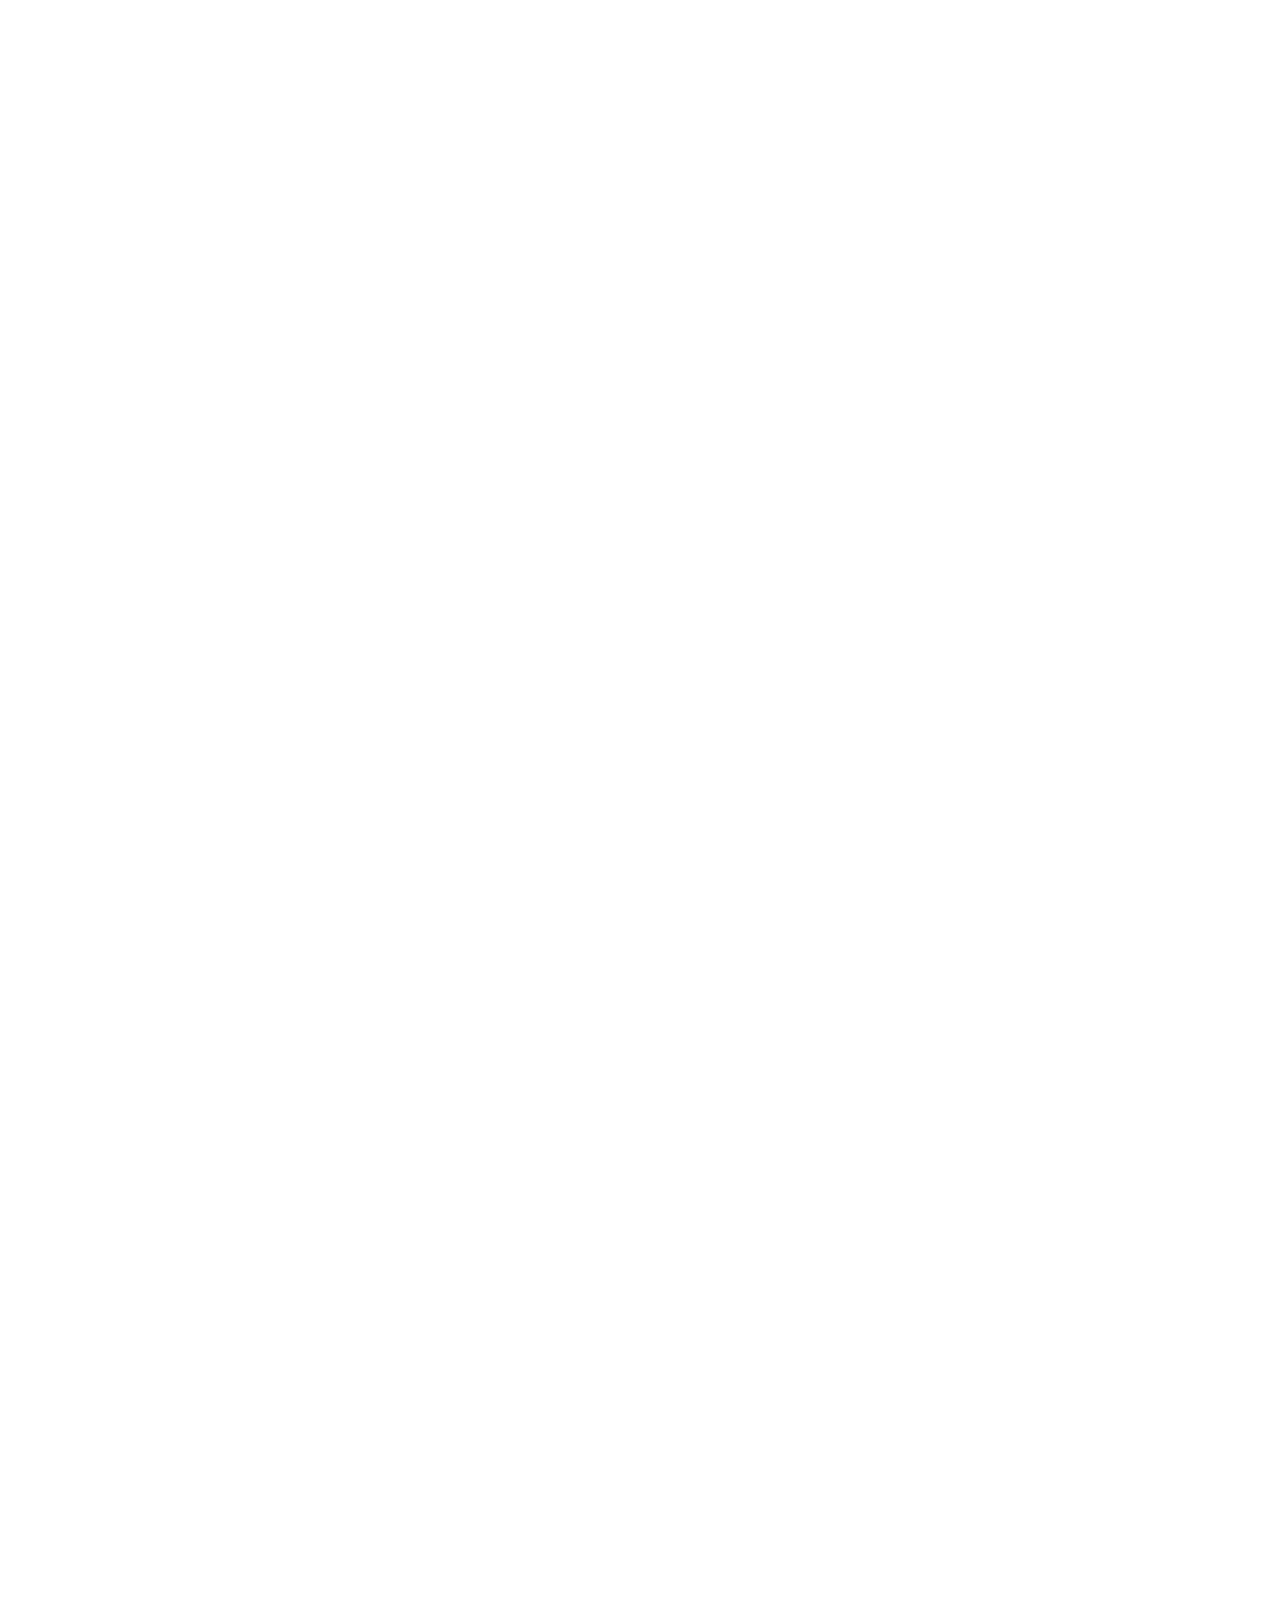
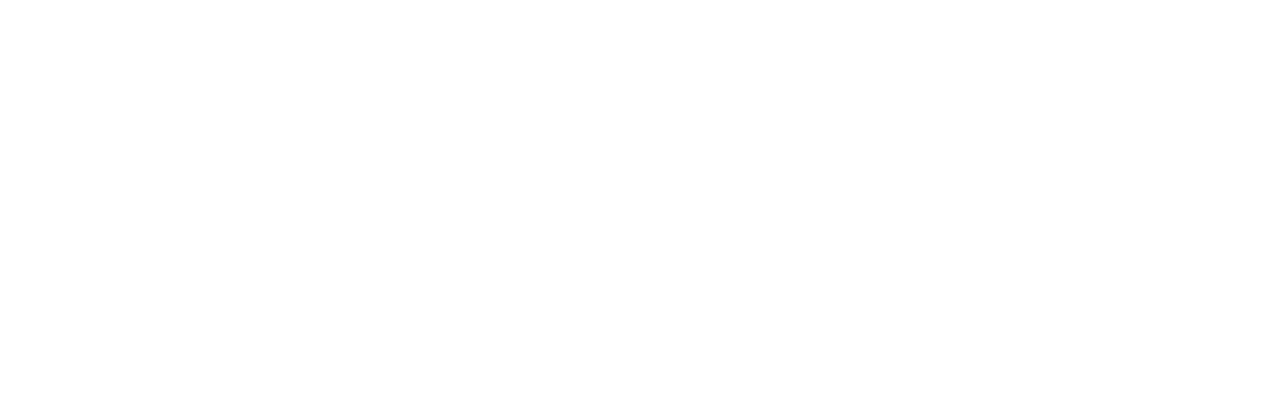
<file: en.html>
<!DOCTYPE html>
<html lang="zh-CN">
<head>
    <meta charset="UTF-8">
    <meta name="viewport" content="width=device-width">
    <title>Cyanhill Capital</title>
    <meta name="description" content="Cyanhill Capital is an early-stage investment firm focusing on the consumer sector, deeply rooted in the Chinese market and innovation ecosystem. As a homegrown venture capital firm, we adhere to independent thinking and deductive reasoning, applying deep industry frameworks and accurate insights to uncover exceptional investment opportunities. At Cyanhill, we emphasize the power of 'aesthetics,' assessing whether founders have the ability to build brands, define industry positioning, and design business rules, which is a key predictive factor for long-term value. We believe that outstanding companies often demonstrate unique aesthetic judgment in their creation process.">
    <link rel="icon" href="./images/icon.png">
    <link rel="stylesheet" href="styles/style_en.css">
    <script src="js/modal.js"></script>
    <link href="https://fonts.googleapis.com/css?family=Montserrat:100,200,300,400,500,600,700&display=swap" rel="stylesheet">
    <link href="https://fonts.googleapis.com/css?family=Noto+Sans+SC:100,200,300,400,500&display=swap" rel="stylesheet">
</head>
<body>
   <a class="hero-lang" href="https://mzhai-UofC.github.io/cyanhill_capital/index.html">CN</a>


   <section class="hero-section">
      <img class="hero-bg" src="./images/UA7xFJPiCRQzgPtZ5eDoHpzk4MA.png" alt="Background" />
      <img class="hero-chinese" src="./images/MP0OSIvUFVBUN9HpTQ9L7EtSQv8.png" alt="Main Text" />
      <div class="hero-center">
          <img class="hero-title-img" src="./images/usTXCCTtNRlolalg5xFwaKpUTs.png" alt="CYANHILL CAPITAL Title Image" />
      </div>
   </section>

   <section class="about-section">
      <div class="about-container">
        <div class="about-layout">
          <!-- Left: About Cyanhill -->
          <div class="about-col about-col-left">
            <h2 class="about-title">ABOUT CYANHILL</h2>
            <hr class="about-hr">
            <div class="about-content">
              <p>Cyanhill Capital is an early-stage investment firm focusing on the consumer sector, deeply rooted in the Chinese market and innovation ecosystem. As a homegrown venture capital firm, we adhere to independent thinking and deductive reasoning, applying deep industry frameworks and accurate insights to uncover exceptional investment opportunities.</p>
              <p>At Cyanhill, we emphasize the power of 'aesthetics,' assessing whether founders have the ability to build brands, define industry positioning, and design business rules, which is a key predictive factor for long-term value. We believe that outstanding companies often demonstrate unique aesthetic judgment in their creation process.</p>
            </div>
          </div>
          <!-- Right: The Founder -->
          <div class="about-col about-col-right">
            <h2 class="about-title">THE FOUNDER</h2>
            <hr class="about-hr">
            <div class="founder-row">
              <div class="founder-photo" style="background-image: url('./images/C2BG19MuGSUSPa93z718fJ6Umvk.jpg');"></div>
              <div class="founder-desc">
                <p>Zhang Ye is a visionary investor and the founder of Cyanhill Capital, where he pioneers a distinctive approach to early-stage consumer investing that blends financial rigor with cultural foresight. His ability to identify transformative opportunities has established Cyanhill as one of China's most respected venture firms.</p>
              </div>
            </div>
            <div class="founder-bio">
              <p>With an MBA from Cornell University, a Master's from the PBC School of Finance from Tsinghua University, and a Master's in Composition from the Moscow Tchaikovsky Conservatory, Zhang's uncommon educational background informs his multidimensional investment philosophy - equally analytical and intuitive in identifying category-defining brands.</p>
            </div>
          </div>
        </div>
      </div>
   </section>

   <section class="brands-section">
      <div class="container brands-container">
        <div class="brands-left">
          <div class="brands-title-wrapper">
            <div class="brands-title">To invest in Better Living</div>
            <div class="brands-underline"></div>
            <div class="brands-subtitle">CYANHILL CAPITAL</div>
          </div>
        </div>
        <div class="brands-right">
          <div class="brands-grid">
            <a class="brand-card" href="#">
              <div class="brand-img" style="background-image: url('./images/zhuanzhuan.png');"></div>
              <div class="brand-info">
                <div class="brand-title">Zhuan Zhuan</div>
                <div class="brand-desc">Used 3C product trading platform</div>
              </div>
            </a>
            <a class="brand-card" href="https://pidan.world.tmall.com/shop/view_shop.htm?spm=a1z10.5-b.1997427721.d4918089.c4ed4ba5FdeSAC" target="_blank">
                <div class="brand-img" style="background-image: url('./images/pidan.png');"></div>
                <div class="brand-info">
                    <div class="brand-title">pidan</div>
                    <div class="brand-desc">Pet supplies featuring cats</div>
                </div>
            </a>
            <a class="brand-card" href="https://mp.weixin.qq.com/s/QIzFfF1b9RhrnULBPWP5Eg" target="_blank">
                <div class="brand-img" style="background-image: url('./images/lemmo.png');"></div>
                <div class="brand-info">
                    <div class="brand-title">LEMMO</div>
                    <div class="brand-desc">Urban transportation service provider</div>
                </div>
            </a>
            <a class="brand-card" href="https://mp.weixin.qq.com/s/eMO-k7JxMEVTIFM1a-ujow" target="_blank">
                <div class="brand-img" style="background-image: url('./images/evenrealities.png');"></div>
                <div class="brand-info">
                    <div class="brand-title">Even Realities</div>
                    <div class="brand-desc">Smart eyewear</div>
                </div>
            </a>
            <a class="brand-card" href="https://36kr.com/p/2350584912271878" target="_blank">
                <div class="brand-img" style="background-image: url('./images/simplus.png');"></div>
                <div class="brand-info">
                    <div class="brand-title">Simplus</div>
                    <div class="brand-desc">Small home appliances brand</div>
                </div>
            </a>
            <a class="brand-card" href="https://huatiancui.world.tmall.com/?spm=a1z10.1-b-s.1997427721.d4918089.693b11ffoz05qI" target="_blank">
                <div class="brand-img" style="background-image: url('./images/huatiancui.png');"></div>
                <div class="brand-info">
                    <div class="brand-title">Huatiancui</div>
                    <div class="brand-desc">Tea-flavored instant coffee</div>
                </div>
            </a>
            <a class="brand-card" href="https://manjiaoshou.world.tmall.com/?spm=a1z10.3-b-s.1997427721.d4918089.2b1258571bAvCE" target="_blank">
                <div class="brand-img" style="background-image: url('./images/manjiaoshou.jpg');"></div>
                <div class="brand-info">
                    <div class="brand-title">Manjiaoshou</div>
                    <div class="brand-desc">Low GI food brand</div>
                </div>
            </a>
            <a class="brand-card" href="https://kidopally.world.tmall.com/?spm=a1z10.1-b.1997427721.d4918089.90a56c2avnxsbb" target="_blank">
                <div class="brand-img" style="background-image: url('./images/beipei.png');"></div>
                <div class="brand-info">
                    <div class="brand-title">Beipei</div>
                    <div class="brand-desc">AI-powered infant toys</div>
                </div>
            </a>
            <a class="brand-card" href="https://www.singrow.com/" target="_blank">
                <div class="brand-img" style="background-image: url('./images/singrow.png');"></div>
                <div class="brand-info">
                    <div class="brand-title">Singrow</div>
                    <div class="brand-desc">Genomic precision agriculture products</div>
                </div>
            </a>
          </div>
        </div>
      </div>
   </section>

   <section class="contact-section">
      <div class="contact-bg"></div>
      <div class="contact-container">
        <div class="contact-main-img-wrapper">
          <img class="contact-main-img" src="./images/jbtwKs5RgjtSe5HkVpIAvLcG8pg.png" alt="Overlay Image" />
        </div>
        <div class="contact-info-wrapper">
          <hr class="contact-divider" />
          <div class="contact-columns">
            <div class="contact-col contact-col-email">
              <div class="contact-title">CONTACT US</div>
              <div class="contact-underline"></div>
              <div class="contact-content">
                Join Us: hr@cyanhillcapital.com<br>
                Business Plan: bp@cyanhillcapital.com<br>
                Investor Relations: ir@cyanhillcapital.com<br>
                Business Development: bd@cyanhillcapital.com
              </div>
            </div>
            <div class="contact-col contact-col-info">
              <div class="contact-title"></div>
              <div class="contact-content">
                ADD: Phonex Plaza - 3F, Block F, ChaoYang, Beijing, China <br>
                TEL: 010-85910317
              </div>
            </div>
            <div class="contact-col contact-col-qr">
              <img class="contact-qr-img" src="./images/qrcode.png" alt="QR Code" />
            </div>
          </div>
        </div>
        <div class="contact-gradient"></div>
      </div>
   </section>

   <!-- Modal Popup -->
   <div class="modal-overlay" id="modal-overlay">
      <div class="modal-content">
         <button class="modal-close" id="modal-close">✕</button>
         <h2>Official Statement</h2>
         <p>We have become aware that certain individuals are fraudulently using the names "Cyanhill Capital", "Cyanhillcapital", "Qingshan Tongchuang", "Qingshan Venture Capital", and impersonating our staff to disseminate false information and conduct illegal activities via apps, WeChat, QQ, and unauthorized websites. To protect the legitimate rights and interests of the public, we hereby make the following statement:</p>
         <br>
         <p>1. Cyanhill Capital (registered as: Beijing Qingshan Tongchuang Investment Co., Ltd.) has never released any app, nor authorized any entity or individual to use the names "Cyanhill Capital", "CyanhillCapital", "Qingshan Tongchuang", or "Qingshan Venture Capital" to conduct paid training, order brushing, refunds, financial management, fundraising, or induce stock investments via online platforms. Any such entities or individuals have no legal or business relationship with our company.</p>
         <p>2. Any entity or individual who, without permission, uses our company’s name, trademark, logo, employee names, or images constitutes a serious infringement of our rights. We will pursue legal responsibility for those involved.</p>
         <p>3. If you encounter any platform conducting the above activities or receive similar calls, links, WeChat, QQ messages, or emails, please remain vigilant to avoid financial loss. If in doubt, please call our official number 010-85910317 for verification. If you suffer any loss due to such impersonation, we recommend you keep relevant evidence and report to the local police immediately to protect your rights.</p>
         <br>
         <p>Our official channels are as follows:<br>
         [Official Website] http://www.cyanhillcapital.com/<br>
         [Official WeChat Account] Cyanhill Capital (ID: cyanhillvc)</p>
         <p style="text-align: right; margin-top: 20px; margin-bottom: 10px;">Cyanhill Capital 2021.05.31</p>
      </div>
   </div>
</body>
</html>
</file>
<file: styles/style.css>
html, body {
    height: 100%;
    margin: 0;
    padding: 0;
    scroll-snap-type: y mandatory;
    overflow-y: auto;
    background: #fff;
    color: #222;
    min-height: 100vh;
    font-family: "Montserrat", "Noto Sans SC", "Inter", Arial, sans-serif;
    overflow-x: hidden;
}
section {
    scroll-snap-align: start;
    scroll-snap-stop: always;
}
nav {
    position: sticky;
    top: 0;
    z-index: 10;
    background: #f5f5f5;
    padding: 1em;
    text-align: right;
    /* 不参与 scroll-snap */
}

.hero-section {
    position: relative;
    width: 100vw;
    min-height: 100vh;
    max-height: 100vh;
    overflow: hidden;
    background: linear-gradient(90deg, #DFEAEA 0%, #FFF 100%);
    display: flex;
    align-items: center;
    justify-content: center;
}

.hero-bg {
    position: absolute;
    left: 0;
    top: 0;
    width: 100vw;
    height: 100%;
    object-fit: cover;
    z-index: 1;
    pointer-events: none;
    user-select: none;
}

.hero-chinese {
    position: absolute;
    left: 0;
    top: 42.5%;
    width: 404px;
    height: 895px;
    object-fit: contain;
    z-index: 2;
    pointer-events: none;
    user-select: none;
    /* 缩小到80% */
    transform: translateX(-43%) translateY(-43%) scale(0.82);
    /* 沿图片中轴只露右侧 */
    clip-path: inset(0 0 0 43%);
    /* 保证缩放后锚点在中轴线 */
    transform-origin: 43% center;
}

.hero-figure {
    position: absolute;
    right: 8vw;
    top: 18vh;
    width: 919px;
    height: 146px;
    flex-shrink: 0;
    background: #FFFFFF;
    z-index: 3;
    pointer-events: none;
    user-select: none;
    filter: drop-shadow(0px 4px 30px rgba(0, 104, 75, 0.50));
}

.hero-center {
    position: absolute;
    left: 51.8%;
    top: 51%;
    transform: translate(-50%, -50%);
    z-index: 10;
    display: flex;
    flex-direction: column;
    align-items: center;
    width: 100%;
    pointer-events: none;
    user-select: none;
}

.hero-title-img {
    width: 60vw;
    max-width: 710px;
    height: auto;
    object-fit: contain;
    margin-bottom: 20px;
    margin-left: auto;
    margin-right: auto;
    border-radius: inherit;
    object-fit: contain;
    object-position: center center;
    image-rendering: auto;
    filter: drop-shadow(0 2px 12px rgba(0, 104, 75, 0.18))
            drop-shadow(0 0px 0px rgba(0,0,0,0.01));
}


.hero-lang {
  position: fixed;
  top: 38px;
  right: 48px; /* 向左移动一点 */
  color: #005E32;
  font-family: 'Montserrat', Arial, sans-serif;
  font-size: 18px;
  font-weight: 600;
  text-decoration: none;
  letter-spacing: 1px;
  background: none;
  z-index: 9999;
  transition: color 0.2s;
  padding: 6px 16px;
  border-radius: 8px;
  line-height: 1.2;
  box-sizing: border-box;
  min-width: 56px;
  text-align: center;
  user-select: none;
}

.hero-lang:hover {
  text-decoration: underline;
  text-underline-offset: 4px;
  color: #00381e;
}

/* 平板自适应 */
@media (max-width: 1199px) {
  .hero-lang {
    top: 24px;
    right: 36px; /* 向左移动一点 */
    font-size: 16px;
    padding: 5px 14px;
    min-width: 48px;
  }
}

/* 手机自适应 */
@media (max-width: 809px) {
  .hero-lang {
    top: 18px;
    right: 24px; /* 向左移动一点 */
    font-size: 15px;
    padding: 4px 12px;
    min-width: 40px;
    border-radius: 6px;
  }
}


.about-section {
  background: #EBECEC;
  width: 100%;
  height: 100vh;
  display: flex;
  justify-content: center;
  align-items: flex-start;
  padding-top: 12vh;
  box-sizing: border-box;
  overflow: hidden;
}

.about-container {
  width: 100%;
  padding: 0 10vw;
  box-sizing: border-box;
}

.about-layout {
  display: grid;
  grid-template-columns: repeat(auto-fit, minmax(300px, 1fr));
  gap: 5vw;
  width: 100%;
}

.about-col {
  width: 100%;
  box-sizing: border-box;
}

.about-title {
  color: #000;
  font-family: "Noto Sans SC", "Noto Sans SC Placeholder", sans-serif;
  font-weight: 500;
  font-size: clamp(18px, 3vw, 30px);
  line-height: 1.5;
  margin-bottom: 2vh;
  opacity: 0.9;
}

.about-hr {
  height: 1px;
  border: none;
  background: #005E32;
  width: 100%;
  max-width: none;
  margin-bottom: 20px;
}

.about-content {
  color: #000;
  font-family: 'MiSans', 'Montserrat', 'Noto Sans SC', Arial, sans-serif;
  font-weight: 300;
  font-size: clamp(14px, 1.2vw, 20px);
  line-height: 2;
  opacity: 0.9;
  text-align: justify;
}

.about-content p {
  margin: 0 0 2vh 0;
  letter-spacing: -0.72px;
}

.founder-row {
  display: flex;
  flex-wrap: nowrap;

  gap: clamp(12px, 2vw, 20px);
  margin-bottom: clamp(12px, 2vw, 20px);
  align-items: flex-start;
}

.founder-photo {
  width: 16vw;
  min-width: 150px;
  aspect-ratio: 1 / 1;
  background-size: cover;
  background-position: top center;
  border-radius: 2px;
  flex-shrink: 0;
}

.founder-desc {
  color: #000;
  font-family: 'MiSans', 'Montserrat', 'Noto Sans SC', Arial, sans-serif;
  font-weight: 300;
  font-size: clamp(14px, 1.2vw, 20px);
  line-height: 2;
  opacity: 0.9;
  text-align: left;
  flex: 1 1 300px;
  display: flex;
  align-items: flex-start;
  justify-content: flex-start;
}

.founder-desc p {
  margin: 0 0 2vh 4px;
  letter-spacing: -0.72px;
  text-align: left;
}

.founder-bio {
  color: #000;
  font-family: 'MiSans', 'Montserrat', 'Noto Sans SC', Arial, sans-serif;
  font-weight: 300;
  font-size: clamp(14px, 1.2vw, 20px);
  line-height: 2;
  opacity: 0.9;
  text-align: left;
  flex: 1 1 780px;
  display: flex;
  align-items: flex-start;
  justify-content: flex-start;
  margin-top: 0;
}

.founder-bio p {
  margin: 0 0 2vh 0;
  letter-spacing: -0.72px;
  text-align: left;
}



/* 整个 section 区块 */
.brands-section {
  background: #EBECEC;
  width: 100%;
  height: 100vh;
  /* 避免超出整屏，限制为一屏高度 */
  box-sizing: border-box;
  display: flex;
  justify-content: center;
  align-items: center;
  padding: 0;
  overflow: hidden; /* 防止内容溢出 */
}

/* 容器，居中对齐 */
.brands-container {
  display: flex;
  width: 100%;
  margin: 0;
  padding: 0;
  box-sizing: border-box;
  align-items: center; /* 垂直居中 .brands-left 内容 */
}
/* 左侧区域 */
.brands-left {
  flex: 0 0 33.333%;
  display: flex;
  justify-content: center;
  align-items: center;
  height: 100vh; /* 保证有足够高度用于垂直居中 */
  box-sizing: border-box;
}

/* 左侧内容容器，垂直居中 */
.brands-title-wrapper {
  width: 100%;
  max-width: 360px;
  /* height: 33.333%; 移除高度限制 */
  display: flex;
  flex-direction: column;
  justify-content: center;
  align-items: center;
  height: auto;
}

/* 左侧标题 */
.brands-title {
  color: #000;
  text-align: center;
  font-feature-settings: 'liga' off, 'clig' off;
  font-family: 'Montserrat', Arial, sans-serif;
  font-size: 24px;
  font-style: normal;
  font-weight: 600;
  line-height: 1;
  opacity: 0.9;
  margin-bottom: 8px;
  display: flex;
  justify-content: center;
  align-items: center;
  width: 100%;
  margin-left: 0;
  margin-top: 70px;
  white-space: nowrap;
}
.brands-underline {
  width: 240px;
  height: 1px;
  background: #005E32;
  margin-bottom: 12px;
  margin-left: 0;
  align-self: center;
}
.brands-subtitle {
  color: #000;
  text-align: center;
  font-feature-settings: 'liga' off, 'clig' off;
  font-family: 'Montserrat', Arial, sans-serif;
  font-size: 14px;
  font-style: normal;
  font-weight: 500;
  line-height: 150%;
  opacity: 0.6;
  margin-left: 0;
  align-self: center;
}



/* 右侧区域 */
.brands-right {
  flex: 1;
  padding: 8% 6% 8% 0;
  box-sizing: border-box;
  display: flex;
  justify-content: flex-start;
  align-items: flex-start;
  max-width: 100vw;
  overflow-x: hidden;
}

/* grid 区块 */
.brands-grid {
  display: grid;
  grid-template-columns: repeat(3, minmax(110px, 1fr)); /* 缩小最小宽度 */
  gap: 2vw 2vw; /* 行间距5vw，列间距2vw，gap用比例 */
  width: 100%;
  max-width: 100vw;
  align-content: flex-start;
  margin-top: 2vw; /* 减少顶部间距 */
  box-sizing: border-box;
  overflow-x: hidden;
}

/* 单个卡片 */
.brand-card {
  display: flex;
  flex-direction: column;
  text-decoration: none;
  width: 100%;
  background: none;
  transition: transform 0.2s, box-shadow 0.2s;
  margin-bottom: 2vw; /* 卡片底部间距用vw */
  box-sizing: border-box;
}

/* 卡片图片 */
.brand-img {
  width: 70%;
  margin: 0 0 0 0;
  max-width: 100%;
  box-sizing: border-box;

  aspect-ratio: 16 / 9;
  background-size: cover;
  background-position: center;
  border-radius: 2px;
  box-shadow:
    0 4px 16px rgba(0,0,0,0.13),
    0 -4px 16px rgba(0,0,0,0.08),
    4px 0 16px rgba(0,0,0,0.10),
    -4px 0 16px rgba(0,0,0,0.10);
  display: block;
  align-self: flex-start;
}

/* hover 效果 */
.brand-img:hover {
  transform: translateY(-4px) scale(1.05);
}

/* 卡片文本信息 */
.brand-info {
  margin-top: 0.8em;
  display: flex;
  flex-direction: column;
  gap: 0.3em;
}

/* 品牌名 */
.brand-title {
  font-family: 'MiSans', 'Montserrat', sans-serif;
  font-weight: 520;
  font-size: clamp(12px, 1.2vw, 18px);
  color: #000;
  margin-bottom: 0.3em;
  opacity: 0.9;
}

/* 品牌描述 */
.brand-desc {
  font-family: 'MiSans', 'Montserrat', sans-serif;
  font-size: clamp(10px, 1vw, 14px);
  color: #000;
  opacity: 0.6;
}


.contact-section {
    position: relative;
   
    width: 100vw;
    min-height: 100vh;
    max-height: 100vh;
    padding: 4% 7% 7% 7%;
    box-sizing: border-box;
    display: flex;
    flex-direction: column;
    justify-content: flex-start;
}

.contact-bg {
    position: absolute;
    top: 0; left: 0; right: 0; bottom: 0;
    width: 100%;
    height: 100%;
    opacity: 0.1;
    background: url('../images/UA7xFJPiCRQzgPtZ5eDoHpzk4MA.png') center center / cover no-repeat;
    background-blend-mode: plus-darker;
    z-index: 1;
    pointer-events: none;
}

.contact-main-img-wrapper {
  width: 100%;
  min-height: 50vh;
  display: flex;
  justify-content: center;
  align-items: center;
   margin-bottom: clamp(5vh, 15vh, 20vh);
}

.contact-main-img {
  width: 80%;
  height: auto;
  object-fit: contain;
  border-radius: 2vw;
  display: block;
  margin-left: auto;
  margin-right: auto;
}

.contact-info-wrapper {
  width: 100%;
  min-height: 20vh;
  max-height: 30vh;
  display: flex;
  flex-direction: column;
  justify-content: flex-start;
  gap: 2vw;
  position: static; /* 不要用 absolute，避免重叠 */
  box-sizing: border-box;
  margin-top: 0;
}

.contact-divider {
    width: 100%;
    height: 1px;
    background: #005E32;
    margin: 0 0 0 0;
    z-index: 3;
    position: relative;
}

.contact-columns {
  display: grid;
  grid-template-columns: 1fr 4.5fr 1.1fr;
  width: 100%;
  gap: 2vw;
  align-items: flex-start;
}
.contact-col-email {
  grid-column: 1;
}
.contact-col-info {
  grid-column: 2;
  display: flex;
  flex-direction: column;
  justify-content: flex-start;
}
.contact-col-qr {
  grid-column: 3;
  display: flex;
  flex-direction: column;
  align-items: flex-end;
  justify-content: flex-start;
  gap: 0;
  min-width: 100px;
  margin-top: 0;
  /* 让二维码与内容顶部对齐 */
}

.contact-title {
  height: 20px;
  color: #000;
  font-family: "Montserrat", "Noto Sans SC", "Inter", Arial, sans-serif;
  font-size: 19px;
  font-weight: 700;
  margin-bottom: 2.5vh;
}

.contact-content {
  width: 100%;
  color: #000;
  font-family: "Montserrat", "Noto Sans SC", "Inter", Arial, sans-serif;
  font-size: 12px;
  font-weight: 500;
  line-height: 150%;
  opacity: 0.9;
  text-align: left;
  word-break: break-word;
  align-self: flex-start;
}

.contact-qr-img {
  width: 100px;
  height: 100px;
  border-radius: 12px;
  object-fit: cover;
  margin-top: 0;
  align-self: flex-end;
}

.contact-gradient {
    position: absolute;
    left: 0;
    right: 0;
    bottom: 0;
    height: 25vh;
    width: 100%;
    z-index: 10;
    pointer-events: none;
    background: linear-gradient(180deg, rgba(0, 94, 50, 0) 10%, rgba(57, 138, 118, 0.65) 100%);
}

.modal-overlay {
    position: fixed;
    top: 0;
    left: 0;
    width: 100vw;
    height: 100vh;
    background-color: rgba(0, 0, 0, 0.5);
    display: none; /* 默认隐藏 */
    justify-content: center;
    align-items: center;
    z-index: 9999;
}

.modal-content {
    width: 80%;
    max-width: 650px;
    background: rgba(255, 255, 255, 0.85);
    border-radius: 12px;
    padding: 12px 24px; /* 减小四周间距 */
    position: relative;
    box-shadow: 0 8px 24px rgba(0, 0, 0, 0.2);
    max-height: 80vh;
    overflow-y: auto;
    font-family: Inter, sans-serif;
    font-weight: 500;
    pointer-events: auto;
    font-size: 11px;
    line-height: 1.6;
}

.modal-content h2 {
  text-align: center;
  margin-bottom: 10px;
  font-size: 16px;
  font-weight: 600;
}

.modal-content p {
  margin-bottom: 0;
  margin-top: 0;
  line-height: 1.6;
}

.modal-close {
  position: absolute;
  top: 16px;
  right: 16px;
  font-size: 20px;
  border: none;
  background: transparent;
  color: rgb(0, 94, 50);
  cursor: pointer;
}

/*--------------自适应----------------*/
/* 平板：810px ~ 1199px */
@media (min-width: 810px) and (max-width: 1199px) {
    .hero-section {
        height: 100vh;
        min-height: 600px;
        max-height: none;
    }

    .hero-chinese {
        width: 340px;
        height: auto;
        left: 0;
        top: 50%;
        transform: translateY(-51%) translateX(-43%) scale(0.97);
        clip-path: inset(0 0 0 43%);
        object-position: 70.7% 48.7%;
        object-fit: cover;
    }

    .hero-title-img {
       width: 60vw;
    max-width: 979px;
    height: auto;
    object-fit: contain;
        content: url('../images/810/Chinese_810.png');
        display: block;
        border-radius: inherit;
        margin: 0 auto;
        transform: translateX(45px);
        object-fit: contain;

    }

    .hero-figure {
        width: 600px;
        height: auto;
        top: 10vh;
        right: 5vw;
    }

    .hero-bg {
        display: block;
        width: 100%;
        height: 100%;
        border-radius: inherit;
        object-position: 70.7% 48.7%;
        object-fit: cover;
    }
}

/* 手机：小于 810px */
@media (max-width: 809px) {
 /* 手机：小于 810px */
.hero-section {
  position: relative;
  width: 100vw;
  height: 100vh;
  display: flex;
  justify-content: center;
  align-items: center;
  overflow: hidden;
  background: linear-gradient(90deg, #DFEAEA 0%, #FFF 100%);
}

.hero-bg {
  display: block;
    width: 100%;
        height: 100%;
        border-radius: inherit;
        object-position: 75.2% 51.3%;
        object-fit: cover;
}

.hero-chinese {
    position: absolute;
    top: 50%;
    left: 0;
    transform: translate(-23%,-50%) scale(0.49);
    width: 239px;
    height: auto;
    /* 显示完整图片，不裁剪 */
    clip-path: none;
    z-index: 2;
    display: block;
    pointer-events: none;
    user-select: none;
    content: url('../images/390/qs_390.png');
}

.hero-title-img {
    display: block;
    width: 60vw;
    max-width: 979px;
    height: auto;
    object-fit: contain;
    object-position: center center;
    border-radius: inherit;
    content: url('../images/810/Chinese_810.png');
    transform: translateX(36px);

}
}

@media (min-width: 810px) and (max-width: 1199px) {
  .container {
    padding: 0 6vw;
  }

  .about-layout {
    display: flex;
    flex-direction: column;
    gap: clamp(24px, 6vw, 60px);
    max-width: 960px;
    margin: 0 auto;
    width: 100%;
    box-sizing: border-box;
  }

  .about-col {
    width: 100%;
  }

  .about-title {
    font-size: clamp(18px, 3vw, 26px);
    margin-bottom: 12px;
  }

  .about-hr {
    width: 100%;
    margin-bottom: 20px;
  }

  .about-content,
  .founder-desc,
  .founder-bio {
    font-size: clamp(12px, 1.8vw, 17px);
    line-height: 1.8;
    color: #222;
  }

  /* Founder Row 保留左右排版 */
  .founder-row {
    display: flex;
    flex-direction: row;
    gap: clamp(12px, 3vw, 40px);
    align-items: flex-start;
    margin-bottom: clamp(12px, 2vw, 20px);
    width: 100%;
    flex-wrap: nowrap;
  }

  .founder-photo {
    width: 22vw;
    min-width: 140px;
    aspect-ratio: 1/1;
    background-size: cover;
    background-position: top center;
    border-radius: 2px;
    flex-shrink: 0;
  }

  .founder-desc {
    flex: 1 1 0;
    display: flex;
    flex-direction: column;
    justify-content: flex-start;
    align-items: flex-start;
    margin: 0;
    padding: 0;
    min-width: 0;
    word-break: break-word;
    text-align: left;
  }

  .founder-desc p {
    margin: 0 0 2vh 4px;
    letter-spacing: -0.72px;
  }

  .founder-bio {
    width: 100%;
    margin-top: 20px;
    text-align: left;
  }

  .founder-bio p {
    margin: 0 0 2vh 0;
    letter-spacing: -0.72px;
  }

  /* 向下移动10vh */
  .about-section {
    padding-top: calc(12vh + 5vh);
  }
}


@media (max-width: 809px) {
  .container {
    padding: 0 8vw;
  }
   .about-container {
    padding: 0 5vw;
  }

  .about-layout {
    display: flex;
    flex-direction: column !important;
    gap: clamp(16px, 4vw, 32px);
    width: 100%;
    max-width: 100vw;
    box-sizing: border-box;
  }

  .about-section {
    padding-top: 12vh;
    padding-bottom: 12vh;
  }

  .about-title {
    font-size: 20px;
  }

  .about-content,
  .founder-desc,
  .founder-bio {
    font-size: clamp(11px, 2.5vw, 12px);
    line-height: 1.6;
  }

  .founder-row {
    display: flex;
    flex-direction: row !important;
    flex-wrap: nowrap;
    gap: 12px;
    align-items: flex-start;
    width: 100%;
  }

  .founder-photo {
    width: 80px;
    min-width: 60px;
    aspect-ratio: 1 / 1;
    height: auto;
    background-size: cover;
    background-position: center top;
    flex-shrink: 0;
    border-radius: 2px;
  }

  .founder-desc {
    flex: 1 1 0;
    display: flex;
    flex-direction: column;
    justify-content: flex-start;
    width: 100%;
    margin-left: 4vw;
  }
}


@media (max-width: 1199px) {
  .brands-container {
    flex-direction: column;
    align-items: center;
  }

  .brands-left {
    display: none;
  }

  .brands-right {
    flex: 1 1 100%;
    padding: 0 0;
    justify-content: center;
    align-items: center;
    box-sizing: border-box;
    /* 增加左右内边距以增加整体间距 */
    padding-left: 4vw;
    padding-right: 4vw;
  }

  .brands-grid {
    width: 100%;
    max-width: 900px;
    display: grid;
    grid-template-columns: repeat(3, minmax(0, 1fr));
    /* 增大列间距和行间距 */
    column-gap: clamp(5rem, 10vw, 12rem);
    row-gap: clamp(4rem, 10vw, 10rem);
    justify-items: center;
    margin-top: 4vh;
  }

  .brand-card {
    width: 100%;
    max-width: none;
    display: flex;
    flex-direction: column;
    align-items: flex-start;
    gap: clamp(0.5rem, 1vw, 1.2rem);
  }

  .brand-img {
    width: 100%;
    aspect-ratio: 1.6 / 1;
    border-radius: 2px;
    background-size: cover;
    background-position: center;
    transition: box-shadow 0.2s, transform 0.2s;
    box-shadow:
      0 4px 16px rgba(0, 0, 0, 0.13),
      0 -4px 16px rgba(0, 0, 0, 0.08),
      4px 0 16px rgba(0, 0, 0, 0.10),
      -4px 0 16px rgba(0, 0, 0, 0.10);
  }

  .brand-img:hover {
    transform: translateY(-4px) scale(1.08);
    box-shadow: 0 8px 24px rgba(0, 0, 0, 0.13);
  }

  .brand-title {
    font-size: clamp(0.9rem, 2vw, 1.4rem);
    font-weight: 600;
    color: #000;
    opacity: 0.9;
  }

  .brand-desc {
    font-size: clamp(0.75rem, 1.5vw, 1rem);
    font-weight: 400;
    color: #000;
    opacity: 0.6;
  }
}

@media (max-width: 809px) {
    .brands-section {
      background: #EBECEC;
      padding: 8vh 0;
      width: 100%;
      min-height: 100vh;
      box-sizing: border-box;
      display: flex;
      flex-direction: column;
      justify-content: flex-end; /* 靠下显示 */
      align-items: center;
      margin: 0;
    }

    .brands-layout {
      display: flex;
      flex-direction: column;
      align-items: center;
      gap: 0;
      width: 100%;
      max-width: 100vw;
      margin: 0 auto;
    }

    .brands-left {
      display: none !important;
    }

    .brands-right {
      flex: 1 1 100%;
      padding: 0 4vw;
      justify-content: center;
      align-items: stretch;
      box-sizing: border-box;
      width: 100%;
      max-width: 100vw;
      overflow-x: auto;
      min-height: 80vh;
    }

    .brands-grid {
      margin-top: 6vw;
      display: grid;
      grid-template-columns: repeat(3, 1fr);
      row-gap: clamp(16px, 8vw, 28vw);
      column-gap: clamp(16px, 8vw, 18vw);
      width: 100%;
      max-width: none;
      margin-left: 0;
      margin-right: 0;
      justify-items: stretch;
      place-items: stretch;
      height: auto;
    }

    .brand-card {
        width: 100%;
        max-width: none;
        min-width: 0;
        box-shadow: none;
        border-radius: 0;
        background: none;
        padding: 0;
        margin: 0;
        display: flex;
        flex-direction: column;
        align-items: stretch;
        gap: 6px;
    }

    .brand-img {
        width: 100%;
        max-width: 100%;
        min-width: 0;
        aspect-ratio: 0.75 / 1;
        height: auto;
        background-size: cover;
        background-position: center center;
        border-radius: 1px;
        margin: 0;
        box-shadow:
            0 4px 16px 0 rgba(0,0,0,0.13),
            0 -4px 16px 0 rgba(0,0,0,0.08),
            4px 0 16px 0 rgba(0,0,0,0.10),
            -4px 0 16px 0 rgba(0,0,0,0.10);
        z-index: 0;
        transition: box-shadow 0.2s, transform 0.2s;
    }

    .brand-img:hover {
        box-shadow: 0 8px 24px rgba(0,0,0,0.13);
        transform: translateY(-4px) scale(1.14);
        z-index: 1;
    }

    .brand-info {
        padding: 0;
        gap: 1px;
        width: 100%;
        display: flex;
        flex-direction: column;
    }

    .brand-title {
        font-size: 12px;
        font-weight: 600;
        opacity: 0.92;
        margin-bottom: 0;
        color: #222;
        font-family: 'MiSans', 'Montserrat', sans-serif;
        line-height: 1.5;
    }

    .brand-desc,
    .brand-info p {
        font-size: 10px;
        opacity: 0.6;
        font-weight: 400;
        color: #222;
        font-family: 'MiSans', 'Montserrat', sans-serif;
        margin: 0;
        line-height: 1.5;
    }
}


/* 平板自适应：810px ~ 1199px，contact-section */
@media (min-width: 810px) and (max-width: 1199px) {
  .contact-section {
    position: relative;
    width: 100vw;
    min-height: 100vh;
    background: #fff;
    overflow: hidden;
    display: flex;
    flex-direction: column;
    align-items: center;
    justify-content: flex-start;
    box-sizing: border-box;
    padding: 7%;
  }

  .contact-bg {
    position: absolute;
    top: 0; left: 0; right: 0; bottom: 0;
    width: 100%;
    height: 100%;
    opacity: 0.13;
    background: url('../images/UA7xFJPiCRQzgPtZ5eDoHpzk4MA.png') center center / cover no-repeat;
    background-blend-mode: plus-darker;
    z-index: 1;
    pointer-events: none;
  }

  .contact-main-img-wrapper {
    width: 100%;
    min-height: 50vh;
    display: flex;
    justify-content: center;
    align-items: center;
    margin-bottom: clamp(5vh, 10vh, 15vh);
    /* 保证与下方 .contact-info-wrapper 不重叠 */
    
  }

  .contact-main-img {
    width: 70vw;
    aspect-ratio: 1324 / 1364;
    height: auto;
    margin: 120px auto 0 auto; /* 只设置上间距，去掉下间距 */
    display: block;
    background: transparent;
    z-index: 2;
    position: relative;
    border-radius: 32px;
    object-fit: contain;
    object-position: center center;
    content: url('../images/810/contactImg810.png');
  }

  .contact-info-wrapper {
    width: 100%;
    min-height: 20vh;
    max-height: 30vh; /* 限制最大高度，避免过高 */
    display: flex;
    flex-direction: column;
    justify-content: flex-start;
    gap: 2vw;
    padding-left: 3%;
    padding-right: 3%;
    box-sizing: border-box;
    margin-top: 40px; /* 用 margin-top 代替绝对定位，避免重叠 */
    position: static;
    top: auto;
    left: auto;
    right: auto;
    transform: none;
  }

  .contact-divider {
    width: 100%;
    height: 1px;
    background: #005E32;
    margin: 0 auto 24px auto;
    z-index: 3;
    position: relative;
  }

  .contact-columns {
    display: grid;
    grid-template-columns: 25% 48% 27%;
    width: calc(100vw - 80px);
    margin: 0 auto;
    z-index: 4;
    position: relative;
    gap: 24px;
    padding-bottom: 32px;
    box-sizing: border-box;
    align-items: start;
  }

  .contact-col-email,
  .contact-col-info {
    flex: 1 1 0;
    min-width: 0;
    display: flex;
    flex-direction: column;
    align-items: flex-start;
    gap: 10px;
    opacity: 0.9;
    font-size: 13px;
  }

  .contact-col-email {
    grid-column: 1;
  }

  .contact-col-info {
    width: 100%;
    grid-column: 2;
  }

  .contact-col-qr {
    flex: 0 0 100px;
    min-width: 100px;
    align-items: flex-start;
    justify-content: flex-start;
    display: flex;
    flex-direction: column;
    margin-right: 0; /* 修改为0，去除右侧间距 */
    gap: 8px;
    opacity: 0.9;
    grid-column: 3;
  }

  .contact-title {
    height: 20px;
    align-self: stretch;
    color: #000;
    font-family: 'MiSans', 'Montserrat', 'Noto Sans SC', Arial, sans-serif;
    font-size: 15px;
    font-weight: 700;
    line-height: normal;
    letter-spacing: 0;
    margin-bottom: 6px;
  }

  .contact-content {
    width: 100%;
    color: #000;
    font-family: 'MiSans', 'Montserrat', 'Noto Sans SC', Arial, sans-serif;
    font-size: 8px;
    font-weight: 500;
    line-height: 1.7;
    letter-spacing: 0;
    opacity: 0.9;
    text-align: left;
    word-break: break-word;
  }

  .contact-qr-img {
    width: 100px;
    height: 100px;
    border-radius: 10px;
    margin-top: 8px;
    background: transparent;
    object-fit: cover;
    align-self: flex-start; /* 保证二维码左对齐 */
  }
}

@media (max-width: 809px) {
    .contact-section {
        position: relative;
        width: 100vw;
        min-height: 100vh;
        height: 100vh; /* 添加高度，确保绝对定位子元素可见 */
        padding: 0;
        display: flex;
        flex-direction: column;
        justify-content: flex-start;
        align-items: center; /* 确保内容居中 */
    }

    .contact-main-img-wrapper {
      width: 100%;
      min-height: 50vh;
      display: flex;
      justify-content: center;
      align-items: center;
      margin-bottom: 5vh;
    }

    .contact-main-img {
      display: block;
      width: 70%;
      height: auto;
      margin: 60px 8% 10px 8%; /* 左右添加百分比 margin */
      background: transparent;
      z-index: 2;
      position: relative;
      border-radius: inherit;
      object-fit: contain;
      object-position: center;
      content: url('../images/810/contactImg810.png');
    }

    .contact-divider {
        width: 100%;
        height: 1px;
        background: #005E32;
        border: none;
        z-index: 3;
        position: relative;
        margin: 0 auto 2vh auto;
    }

    .contact-info-wrapper {
        width: 100%;
        min-height: 30vh;
        padding: 0 5%; /* 保持左右的 7% padding */
        display: flex;
        flex-direction: column;
        align-items: flex-start; /* 保证左对齐 */
        gap: 1vh; /* 缩小上下内容的间距 */
        box-sizing: border-box;
        text-align: left;
    }

    .contact-columns {
        display: flex;
        flex-direction: column; /* 确保竖直排列 */
        width: 100%;
        gap: 0.8vh; /* 减小间距 */
        align-items: flex-start; /* 左对齐 */
        text-align: left;
    }

    .contact-col {
      width: 100%;
      display: flex;
      flex-direction: column; /* 竖直排列 */
      gap: 0.1vh; /* 减小行间距 */
      opacity: 0.9;
      align-items: flex-start; /* 确保左对齐 */
      text-align: left;
      margin: 0; /* 清除多余的 margin */
      padding: 0; /* 清除多余的 padding */
      justify-content: flex-start; /* 靠上显示 */
    }

    .contact-title {
        font-size: 16px;
        line-height: 1.8;
        margin-bottom: 10px;
        text-align: left;
        align-self: flex-start;
    }

    .contact-content {
        font-size: 8px;
        line-height: 1.8;
        letter-spacing: 0;
        text-align: left;
        word-break: break-word;
        align-self: flex-start; /* 确保左对齐 */
        margin: 0; /* 清除多余的 margin */
        padding: 0; /* 清除多余的 padding */
    }


    .contact-qr-img {
      margin-top: 8px;
        width: 50px;
        height: 50px;
        border-radius: 8px;
        background: transparent;
        object-fit: cover;
        align-self: flex-start; /* 保证二维码左对齐 */
    }

    /* Gradient部分 */
  .contact-gradient {
    position: absolute;
    left: 0;
    right: 0;
    bottom: 0;
    height: 440px;
    width: 100%;
    z-index: 10;
    pointer-events: none;
    background: linear-gradient(180deg, rgba(0, 94, 50, 0) 10%, rgba(67, 126, 118, 0.65) 100%);
}
}



/* 手机端弹窗自适应，仿 framer 样式 */
@media (max-width: 809px) {
    .modal-overlay {
        position: fixed;
        inset: 0;
        width: 100vw;
        height: 100vh;
        background: rgba(0,0,0,0.5);
        z-index: 9999;
        display: flex;
        justify-content: center;
        align-items: center;
        opacity: 1;
        pointer-events: auto;
    }
    .modal-content {
        width: 100%;
        max-width: 380px;
        background: rgba(255,255,255,0.92);
        border-radius: 12px;
        padding: 16px 20px 16px 20px;
        position: relative;
        box-shadow: 0 8px 24px rgba(0,0,0,0.18);
        max-height: 80vh;
        overflow-y: auto;
        font-family: 'Inter', 'Montserrat', 'Noto Sans SC', Arial, sans-serif;
        font-size: 12px;
        color: #222;
        line-height: 1.7;
        pointer-events: auto;
        margin-left: 40px;
        margin-right: 40px;
        box-sizing: border-box;
    }
    .modal-close {
        position: absolute;
        top: 12px;
        right: 12px;
        font-size: 20px;
        border: none;
        background: transparent;
        color: #005E32;
        cursor: pointer;
        z-index: 10;
    }
    .modal-content h2 {
        text-align: center;
        margin-bottom: 10px;
        font-size: 15px;
        font-weight: 600;
        color: #000;
        letter-spacing: 0.5px;
    }
    .modal-content p {
        font-size: 11px;
        color: #222;
        margin: 0 0 4px 0;
        line-height: 1.6;
        word-break: break-all;
    }
    .modal-content p:last-child {
        margin-bottom: 0;
    }
}
</file>
<file: styles/style_en.css>
html, body {
    height: 100%;
    margin: 0;
    padding: 0;
    scroll-snap-type: y mandatory;
    overflow-y: auto;
    background: #fff;
    color: #222;
    min-height: 100vh;
    font-family: "Montserrat", "Noto Sans SC", "Inter", Arial, sans-serif;
    overflow-x: hidden;
}
section {
    scroll-snap-align: start;
    scroll-snap-stop: always;
}
nav {
    position: sticky;
    top: 0;
    z-index: 10;
    background: #f5f5f5;
    padding: 1em;
    text-align: right;
    /* 不参与 scroll-snap */
}

.hero-section {
    position: relative;
    width: 100vw;
    min-height: 100vh;
    max-height: 100vh;
    overflow: hidden;
    background: linear-gradient(90deg, #DFEAEA 0%, #FFF 100%);
    display: flex;
    align-items: center;
    justify-content: center;
}

.hero-bg {
    position: absolute;
    left: 0;
    top: 0;
    width: 100vw;
    height: 100%;
    object-fit: cover;
    z-index: 1;
    pointer-events: none;
    user-select: none;
}

.hero-chinese {
    position: absolute;
    left: 0;
    top: 42.5%;
    width: 404px;
    height: 895px;
    object-fit: contain;
    z-index: 2;
    pointer-events: none;
    user-select: none;
    /* 缩小到80% */
    transform: translateX(-43%) translateY(-43%) scale(0.82);
    /* 沿图片中轴只露右侧 */
    clip-path: inset(0 0 0 43%);
    /* 保证缩放后锚点在中轴线 */
    transform-origin: 43% center;
}

.hero-figure {
    position: absolute;
    right: 8vw;
    top: 18vh;
    width: 919px;
    height: 146px;
    flex-shrink: 0;
    background: #FFFFFF;
    z-index: 3;
    pointer-events: none;
    user-select: none;
    filter: drop-shadow(0px 4px 30px rgba(0, 104, 75, 0.50));
}

.hero-center {
    position: absolute;
    left: 51.8%;
    top: 51%;
    transform: translate(-50%, -50%);
    z-index: 10;
    display: flex;
    flex-direction: column;
    align-items: center;
    width: 100%;
    pointer-events: none;
    user-select: none;
}

.hero-title-img {
    width: 60vw;
    max-width: 710px;
    height: auto;
    object-fit: contain;
    margin-bottom: 20px;
    margin-left: auto;
    margin-right: auto;
    border-radius: inherit;
    object-fit: contain;
    object-position: center center;
    image-rendering: auto;
    filter: drop-shadow(0 2px 12px rgba(0, 104, 75, 0.18))
            drop-shadow(0 0px 0px rgba(0,0,0,0.01));
}


.hero-lang {
  position: fixed;
  top: 38px;
  right: 48px; /* 向左移动一点 */
  color: #005E32;
  font-family: 'Montserrat', Arial, sans-serif;
  font-size: 18px;
  font-weight: 600;
  text-decoration: none;
  letter-spacing: 1px;
  background: none;
  z-index: 9999;
  transition: color 0.2s;
  padding: 6px 16px;
  border-radius: 8px;
  line-height: 1.2;
  box-sizing: border-box;
  min-width: 56px;
  text-align: center;
  user-select: none;
}

.hero-lang:hover {
  text-decoration: underline;
  text-underline-offset: 4px;
  color: #00381e;
}

/* 平板自适应 */
@media (max-width: 1199px) {
  .hero-lang {
    top: 24px;
    right: 36px; /* 向左移动一点 */
    font-size: 16px;
    padding: 5px 14px;
    min-width: 48px;
  }
}

/* 手机自适应 */
@media (max-width: 809px) {
  .hero-lang {
    top: 18px;
    right: 24px; /* 向左移动一点 */
    font-size: 15px;
    padding: 4px 12px;
    min-width: 40px;
    border-radius: 6px;
  }
}


.about-section {
  background: #EBECEC;
  width: 100%;
  height: 100vh;
  display: flex;
  justify-content: center;
  align-items: flex-start;
  padding-top: 12vh;
  box-sizing: border-box;
  overflow: hidden;
}

.about-container {
  width: 100%;
  padding: 0 10vw;
  box-sizing: border-box;
}

.about-layout {
  display: grid;
  grid-template-columns: repeat(auto-fit, minmax(300px, 1fr));
  gap: 5vw;
  width: 100%;
}

.about-col {
  width: 100%;
  box-sizing: border-box;
}

.about-title {
  color: #000;
  font-family: "Noto Sans SC", "Noto Sans SC Placeholder", sans-serif;
  font-weight: 500;
  font-size: clamp(18px, 3vw, 30px);
  line-height: 1.5;
  margin-bottom: 2vh;
  opacity: 0.9;
}

.about-hr {
  height: 1px;
  border: none;
  background: #005E32;
  width: 100%;
  max-width: none;
  margin-bottom: 20px;
}

.about-content {
  color: #000;
  font-family: "Noto Sans SC", "Noto Sans SC Placeholder", sans-serif;
  font-weight: 300;
  font-size: clamp(14px, 1.2vw, 20px);
  line-height: 2;
  opacity: 0.9;
  text-align: justify;
}

.about-content p {
  margin: 0 0 2vh 0;
  letter-spacing: -0.72px;
}

.founder-row {
  display: flex;
  flex-wrap: nowrap;

  gap: clamp(12px, 2vw, 20px);
  margin-bottom: clamp(12px, 2vw, 20px);
  align-items: flex-start;
}

.founder-photo {
  width: 16vw;
  min-width: 150px;
  aspect-ratio: 1 / 1;
  background-size: cover;
  background-position: top center;
  border-radius: 2px;
  flex-shrink: 0;
}

.founder-desc {
  color: #000;
  font-family: "Noto Sans SC", "Noto Sans SC Placeholder", sans-serif;
  font-weight: 300;
  font-size: clamp(14px, 1.2vw, 20px);
  line-height: 2;
  opacity: 0.9;
  text-align: left;
  flex: 1 1 300px;
  display: flex;
  align-items: flex-start;
  justify-content: flex-start;
}

.founder-desc p {
  margin: 0 0 2vh 4px;
  letter-spacing: -0.72px;
  text-align: left;
}

.founder-bio {
  color: #000;
  font-family: "Noto Sans SC", "Noto Sans SC Placeholder", sans-serif;
  font-weight: 300;
  font-size: clamp(14px, 1.2vw, 20px);
  line-height: 2;
  opacity: 0.9;
  text-align: left;
  flex: 1 1 780px;
  display: flex;
  align-items: flex-start;
  justify-content: flex-start;
  margin-top: 0;
}

.founder-bio p {
  margin: 0 0 2vh 0;
  letter-spacing: -0.72px;
  text-align: left;
}



/* 整个 section 区块 */
.brands-section {
  background: #EBECEC;
  width: 100%;
  height: 100vh;
  /* 避免超出整屏，限制为一屏高度 */
  box-sizing: border-box;
  display: flex;
  justify-content: center;
  align-items: center;
  padding: 0;
  overflow: hidden; /* 防止内容溢出 */
}

/* 容器，居中对齐 */
.brands-container {
  display: flex;
  width: 100%;
  margin: 0;
  padding: 0;
  box-sizing: border-box;
  align-items: center; /* 垂直居中 .brands-left 内容 */
}
/* 左侧区域 */
.brands-left {
  flex: 0 0 33.333%;
  display: flex;
  justify-content: center;
  align-items: center;
  height: 100vh; /* 保证有足够高度用于垂直居中 */
  box-sizing: border-box;
}

/* 左侧内容容器，垂直居中 */
.brands-title-wrapper {
  width: 100%;
  max-width: 360px;
  /* height: 33.333%; 移除高度限制 */
  display: flex;
  flex-direction: column;
  justify-content: center;
  align-items: center;
  height: auto;
}

/* 左侧标题 */
.brands-title {
  color: #000;
  text-align: center;
  font-feature-settings: 'liga' off, 'clig' off;
  font-family: 'Montserrat', Arial, sans-serif;
  font-size: 24px;
  font-style: normal;
  font-weight: 600;
  line-height: 1;
  opacity: 0.9;
  margin-bottom: 8px;
  display: flex;
  justify-content: center;
  align-items: center;
  width: 100%;
  margin-left: 0;
  margin-top: 70px;
  white-space: nowrap;
}
.brands-underline {
  width: 240px;
  height: 1px;
  background: #005E32;
  margin-bottom: 12px;
  margin-left: 0;
  align-self: center;
}
.brands-subtitle {
  color: #000;
  text-align: center;
  font-feature-settings: 'liga' off, 'clig' off;
  font-family: 'Montserrat', Arial, sans-serif;
  font-size: 14px;
  font-style: normal;
  font-weight: 500;
  line-height: 150%;
  opacity: 0.6;
  margin-left: 0;
  align-self: center;
}



/* 右侧区域 */
.brands-right {
  flex: 1;
  padding: 8% 6% 8% 0;
  box-sizing: border-box;
  display: flex;
  justify-content: flex-start;
  align-items: flex-start;
  max-width: 100vw;
  overflow-x: hidden;
}

/* grid 区块 */
.brands-grid {
  display: grid;
  grid-template-columns: repeat(3, minmax(110px, 1fr)); /* 缩小最小宽度 */
  gap: 2vw 2vw; /* 行间距5vw，列间距2vw，gap用比例 */
  width: 100%;
  max-width: 100vw;
  align-content: flex-start;
  margin-top: 2vw; /* 减少顶部间距 */
  box-sizing: border-box;
  overflow-x: hidden;
}

/* 单个卡片 */
.brand-card {
  display: flex;
  flex-direction: column;
  text-decoration: none;
  width: 100%;
  background: none;
  transition: transform 0.2s, box-shadow 0.2s;
  margin-bottom: 2vw; /* 卡片底部间距用vw */
  box-sizing: border-box;
}

/* 卡片图片 */
.brand-img {
  width: 70%;
  margin: 0 0 0 0;
  max-width: 100%;
  box-sizing: border-box;

  aspect-ratio: 16 / 9;
  background-size: cover;
  background-position: center;
  border-radius: 2px;
  box-shadow:
    0 4px 16px rgba(0,0,0,0.13),
    0 -4px 16px rgba(0,0,0,0.08),
    4px 0 16px rgba(0,0,0,0.10),
    -4px 0 16px rgba(0,0,0,0.10);
  display: block;
  align-self: flex-start;
}

/* hover 效果 */
.brand-img:hover {
  transform: translateY(-4px) scale(1.05);
}

/* 卡片文本信息 */
.brand-info {
  margin-top: 0.8em;
  display: flex;
  flex-direction: column;
  gap: 0.3em;
}

/* 品牌名 */
.brand-title {
  font-family: 'MiSans', 'Montserrat', sans-serif;
  font-weight: 520;
  font-size: clamp(12px, 1.2vw, 18px);
  color: #000;
  margin-bottom: 0.3em;
  opacity: 0.9;
}

/* 品牌描述 */
.brand-desc {
  font-family: 'MiSans', 'Montserrat', sans-serif;
  font-size: clamp(10px, 1vw, 14px);
  color: #000;
  opacity: 0.6;
}

.contact-section {
    position: relative;
   
    width: 100vw;
    min-height: 100vh;
    max-height: 100vh;
    padding: 4% 7% 7% 7%;
    box-sizing: border-box;
    display: flex;
    flex-direction: column;
    justify-content: flex-start;
}

.contact-bg {
    position: absolute;
    top: 0; left: 0; right: 0; bottom: 0;
    width: 100%;
    height: 100%;
    opacity: 0.1;
    background: url('../images/UA7xFJPiCRQzgPtZ5eDoHpzk4MA.png') center center / cover no-repeat;
    background-blend-mode: plus-darker;
    z-index: 1;
    pointer-events: none;
}

.contact-main-img-wrapper {
  width: 100%;
  min-height: 50vh;
  display: flex;
  justify-content: center;
  align-items: center;
   margin-bottom: clamp(5vh, 15vh, 20vh);
}

.contact-main-img {
  width: 80%;
  height: auto;
  object-fit: contain;
  border-radius: 2vw;
  display: block;
  margin-left: auto;
  margin-right: auto;
}

.contact-info-wrapper {
  width: 100%;
  min-height: 20vh;
  max-height: 30vh;
  display: flex;
  flex-direction: column;
  justify-content: flex-start;
  gap: 2vw;
  position: static; /* 不要用 absolute，避免重叠 */
  box-sizing: border-box;
  margin-top: 0;
}

.contact-divider {
    width: 100%;
    height: 1px;
    background: #005E32;
    margin: 0 0 0 0;
    z-index: 3;
    position: relative;
}

.contact-columns {
  display: grid;
  grid-template-columns: 1fr 4.5fr 1.1fr;
  width: 100%;
  gap: 2vw;
  align-items: flex-start;
}
.contact-col-email {
  grid-column: 1;
}
.contact-col-info {
  grid-column: 2;
  display: flex;
  flex-direction: column;
  justify-content: flex-start;
}
.contact-col-qr {
  grid-column: 3;
  display: flex;
  flex-direction: column;
  align-items: flex-end;
  justify-content: flex-start;
  gap: 0;
  min-width: 100px;
  margin-top: 0;
  /* 让二维码与内容顶部对齐 */
}

.contact-title {
  height: 20px;
  color: #000;
  font-family: "Montserrat", "Noto Sans SC", "Inter", Arial, sans-serif;
  font-size: 19px;
  font-weight: 700;
  margin-bottom: 2.5vh;
}

.contact-content {
  width: 100%;
  color: #000;
  font-family: "Montserrat", "Noto Sans SC", "Inter", Arial, sans-serif;
  font-size: 11px;
  font-weight: 500;
  line-height: 150%;
  opacity: 0.9;
  text-align: left;
  word-break: break-word;
  align-self: flex-start;
}

.contact-qr-img {
  width: 100px;
  height: 100px;
  border-radius: 12px;
  object-fit: cover;
  margin-top: 0;
  align-self: flex-end;
}

.contact-gradient {
    position: absolute;
    left: 0;
    right: 0;
    bottom: 0;
    height: 25vh;
    width: 100%;
    z-index: 10;
    pointer-events: none;
    background: linear-gradient(180deg, rgba(0, 94, 50, 0) 10%, rgba(57, 138, 118, 0.65) 100%);
}

.modal-overlay {
    position: fixed;
    top: 0;
    left: 0;
    width: 100vw;
    height: 100vh;
    background-color: rgba(0, 0, 0, 0.5);
    display: none; /* 默认隐藏 */
    justify-content: center;
    align-items: center;
    z-index: 9999;
}

.modal-content {
    width: 80%;
    max-width: 650px;
    background: rgba(255, 255, 255, 0.85);
    border-radius: 12px;
    padding: 12px 24px; /* 减小四周间距 */
    position: relative;
    box-shadow: 0 8px 24px rgba(0, 0, 0, 0.2);
    max-height: 80vh;
    overflow-y: auto;
    font-family: Inter, sans-serif;
    font-weight: 500;
    pointer-events: auto;
    font-size: 11px;
    line-height: 1.6;
}

.modal-content h2 {
  text-align: center;
  margin-bottom: 10px;
  font-size: 16px;
  font-weight: 600;
}

.modal-content p {
  margin-bottom: 0;
  margin-top: 0;
  line-height: 1.6;
}

.modal-close {
  position: absolute;
  top: 16px;
  right: 16px;
  font-size: 20px;
  border: none;
  background: transparent;
  color: rgb(0, 94, 50);
  cursor: pointer;
}

/*--------------自适应----------------*/
/* 平板：810px ~ 1199px */
@media (min-width: 810px) and (max-width: 1199px) {
    .hero-section {
        height: 100vh;
        min-height: 600px;
        max-height: none;
    }

    .hero-chinese {
        width: 340px;
        height: auto;
        left: 0;
        top: 50%;
        transform: translateY(-51%) translateX(-43%) scale(0.97);
        clip-path: inset(0 0 0 43%);
        object-position: 70.7% 48.7%;
        object-fit: cover;
    }

    .hero-title-img {
       width: 60vw;
    max-width: 979px;
    height: auto;
    object-fit: contain;
        content: url('../images/810/Chinese_810.png');
        display: block;
        border-radius: inherit;
        margin: 0 auto;
        transform: translateX(45px);
        object-fit: contain;

    }

    .hero-figure {
        width: 600px;
        height: auto;
        top: 10vh;
        right: 5vw;
    }

    .hero-bg {
        display: block;
        width: 100%;
        height: 100%;
        border-radius: inherit;
        object-position: 70.7% 48.7%;
        object-fit: cover;
    }
}

/* 手机：小于 810px */
@media (max-width: 809px) {
 /* 手机：小于 810px */
.hero-section {
  position: relative;
  width: 100vw;
  height: 100vh;
  display: flex;
  justify-content: center;
  align-items: center;
  overflow: hidden;
  background: linear-gradient(90deg, #DFEAEA 0%, #FFF 100%);
}

.hero-bg {
  display: block;
    width: 100%;
        height: 100%;
        border-radius: inherit;
        object-position: 75.2% 51.3%;
        object-fit: cover;
}

.hero-chinese {
    position: absolute;
    top: 50%;
    left: 0;
    transform: translate(-23%,-50%) scale(0.49);
    width: 239px;
    height: auto;
    /* 显示完整图片，不裁剪 */
    clip-path: none;
    z-index: 2;
    display: block;
    pointer-events: none;
    user-select: none;
    content: url('../images/390/qs_390.png');
}

.hero-title-img {
    display: block;
    width: 60vw;
    max-width: 979px;
    height: auto;
    object-fit: contain;
    object-position: center center;
    border-radius: inherit;
    content: url('../images/810/Chinese_810.png');
    transform: translateX(36px);

}
}

@media (min-width: 810px) and (max-width: 1199px) {
  .container {
    padding: 0 6vw;
  }

  .about-layout {
    display: flex;
    flex-direction: column;
    gap: clamp(24px, 6vw, 60px);
    max-width: 960px;
    margin: 0 auto;
    width: 100%;
    box-sizing: border-box;
  }

  .about-col {
    width: 100%;
  }

  .about-title {
    font-size: clamp(18px, 3vw, 26px);
    margin-bottom: 12px;
  }

  .about-hr {
    width: 100%;
    margin-bottom: 20px;
  }

  .about-content,
  .founder-desc,
  .founder-bio {
    font-size: clamp(12px, 1.8vw, 17px);
    line-height: 1.8;
    color: #222;
  }

  /* Founder Row 保留左右排版 */
  .founder-row {
    display: flex;
    flex-direction: row;
    gap: clamp(12px, 3vw, 40px);
    align-items: flex-start;
    margin-bottom: clamp(12px, 2vw, 20px);
    width: 100%;
    flex-wrap: nowrap;
  }

  .founder-photo {
    width: 22vw;
    min-width: 140px;
    aspect-ratio: 1/1;
    background-size: cover;
    background-position: top center;
    border-radius: 2px;
    flex-shrink: 0;
  }

  .founder-desc {
    flex: 1 1 0;
    display: flex;
    flex-direction: column;
    justify-content: flex-start;
    align-items: flex-start;
    margin: 0;
    padding: 0;
    min-width: 0;
    word-break: break-word;
    text-align: left;
  }

  .founder-desc p {
    margin: 0 0 2vh 4px;
    letter-spacing: -0.72px;
  }

  .founder-bio {
    width: 100%;
    margin-top: 20px;
    text-align: left;
  }

  .founder-bio p {
    margin: 0 0 2vh 0;
    letter-spacing: -0.72px;
  }

  /* 向下移动10vh */
  .about-section {
    padding-top: calc(12vh + 5vh);
  }
}


@media (max-width: 809px) {
  .container {
    padding: 0 8vw;
  }
   .about-container {
    padding: 0 5vw;
  }

  .about-layout {
    display: flex;
    flex-direction: column !important;
    gap: clamp(16px, 4vw, 32px);
    width: 100%;
    max-width: 100vw;
    box-sizing: border-box;
  }

  .about-section {
    padding-top: 12vh;
    padding-bottom: 12vh;
  }

  .about-title {
    font-size: 20px;
  }

  .about-content,
  .founder-desc,
  .founder-bio {
    font-size: clamp(10px, 2.5vw, 12px);
    line-height: 1.6;
  }

  .founder-row {
    display: flex;
    flex-direction: row !important;
    flex-wrap: nowrap;
    gap: 12px;
    align-items: flex-start;
    width: 100%;
  }

  .founder-photo {
    width: 80px;
    min-width: 60px;
    aspect-ratio: 1 / 1;
    height: auto;
    background-size: cover;
    background-position: center top;
    flex-shrink: 0;
    border-radius: 2px;
  }

  .founder-desc {
    flex: 1 1 0;
    display: flex;
    flex-direction: column;
    justify-content: flex-start;
    width: 100%;
    margin-left: 4vw;
  }
}


@media (max-width: 1199px) {
  .brands-container {
    flex-direction: column;
    align-items: center;
  }

  .brands-left {
    display: none;
  }

  .brands-right {
    flex: 1 1 100%;
    padding: 0 0;
    justify-content: center;
    align-items: center;
    box-sizing: border-box;
    /* 增加左右内边距以增加整体间距 */
    padding-left: 4vw;
    padding-right: 4vw;
  }

  .brands-grid {
    width: 100%;
    max-width: 900px;
    display: grid;
    grid-template-columns: repeat(3, minmax(0, 1fr));
    /* 增大列间距和行间距 */
    column-gap: clamp(5rem, 10vw, 12rem);
    row-gap: clamp(4rem, 10vw, 10rem);
    justify-items: center;
    margin-top: 4vh;
  }

  .brand-card {
    width: 100%;
    max-width: none;
    display: flex;
    flex-direction: column;
    align-items: flex-start;
    gap: clamp(0.5rem, 1vw, 1.2rem);
  }

  .brand-img {
    width: 100%;
    aspect-ratio: 1.6 / 1;
    border-radius: 2px;
    background-size: cover;
    background-position: center;
    transition: box-shadow 0.2s, transform 0.2s;
    box-shadow:
      0 4px 16px rgba(0, 0, 0, 0.13),
      0 -4px 16px rgba(0, 0, 0, 0.08),
      4px 0 16px rgba(0, 0, 0, 0.10),
      -4px 0 16px rgba(0, 0, 0, 0.10);
  }

  .brand-img:hover {
    transform: translateY(-4px) scale(1.08);
    box-shadow: 0 8px 24px rgba(0, 0, 0, 0.13);
  }

  .brand-title {
    font-size: clamp(0.9rem, 2vw, 1.4rem);
    font-weight: 600;
    color: #000;
    opacity: 0.9;
  }

  .brand-desc {
    font-size: clamp(0.75rem, 1.5vw, 1rem);
    font-weight: 400;
    color: #000;
    opacity: 0.6;
  }
}

@media (max-width: 809px) {
    .brands-section {
      background: #EBECEC;
      padding: 8vh 0;
      width: 100%;
      min-height: 100vh;
      box-sizing: border-box;
      display: flex;
      flex-direction: column;
      justify-content: flex-end; /* 靠下显示 */
      align-items: center;
      margin: 0;
    }

    .brands-layout {
      display: flex;
      flex-direction: column;
      align-items: center;
      gap: 0;
      width: 100%;
      max-width: 100vw;
      margin: 0 auto;
    }

    .brands-left {
      display: none !important;
    }

    .brands-right {
      flex: 1 1 100%;
      padding: 0 4vw;
      justify-content: center;
      align-items: stretch;
      box-sizing: border-box;
      width: 100%;
      max-width: 100vw;
      overflow-x: auto;
      min-height: 80vh;
    }

    .brands-grid {
      margin-top: 6vw;
      display: grid;
      grid-template-columns: repeat(3, 1fr);
      row-gap: clamp(16px, 8vw, 28vw);
      column-gap: clamp(16px, 8vw, 18vw);
      width: 100%;
      max-width: none;
      margin-left: 0;
      margin-right: 0;
      justify-items: stretch;
      place-items: stretch;
      height: auto;
    }

    .brand-card {
        width: 100%;
        max-width: none;
        min-width: 0;
        box-shadow: none;
        border-radius: 0;
        background: none;
        padding: 0;
        margin: 0;
        display: flex;
        flex-direction: column;
        align-items: stretch;
        gap: 6px;
    }

    .brand-img {
        width: 100%;
        max-width: 100%;
        min-width: 0;
        aspect-ratio: 0.75 / 1;
        height: auto;
        background-size: cover;
        background-position: center center;
        border-radius: 1px;
        margin: 0;
        box-shadow:
            0 4px 16px 0 rgba(0,0,0,0.13),
            0 -4px 16px 0 rgba(0,0,0,0.08),
            4px 0 16px 0 rgba(0,0,0,0.10),
            -4px 0 16px 0 rgba(0,0,0,0.10);
        z-index: 0;
        transition: box-shadow 0.2s, transform 0.2s;
    }

    .brand-img:hover {
        box-shadow: 0 8px 24px rgba(0,0,0,0.13);
        transform: translateY(-4px) scale(1.14);
        z-index: 1;
    }

    .brand-info {
        padding: 0;
        gap: 1px;
        width: 100%;
        display: flex;
        flex-direction: column;
    }

    .brand-title {
        font-size: 10px;
        font-weight: 600;
        opacity: 0.92;
        margin-bottom: 0;
        color: #222;
        font-family: 'MiSans', 'Montserrat', sans-serif;
        line-height: 1.5;
    }

    .brand-desc,
    .brand-info p {
        font-size: 6px;
        opacity: 0.6;
        font-weight: 400;
        color: #222;
        font-family: 'MiSans', 'Montserrat', sans-serif;
        margin: 0;
        line-height: 1.5;
    }
}


/* 平板自适应：810px ~ 1199px，contact-section */
@media (min-width: 810px) and (max-width: 1199px) {
  .contact-section {
    position: relative;
    width: 100vw;
    min-height: 100vh;
    background: #fff;
    overflow: hidden;
    display: flex;
    flex-direction: column;
    align-items: center;
    justify-content: flex-start;
    box-sizing: border-box;
    padding: 7%;
  }

  .contact-bg {
    position: absolute;
    top: 0; left: 0; right: 0; bottom: 0;
    width: 100%;
    height: 100%;
    opacity: 0.13;
    background: url('../images/UA7xFJPiCRQzgPtZ5eDoHpzk4MA.png') center center / cover no-repeat;
    background-blend-mode: plus-darker;
    z-index: 1;
    pointer-events: none;
  }

  .contact-main-img-wrapper {
    width: 100%;
    min-height: 50vh;
    display: flex;
    justify-content: center;
    align-items: center;
    margin-bottom: clamp(5vh, 10vh, 15vh);
    /* 保证与下方 .contact-info-wrapper 不重叠 */
    
  }

  .contact-main-img {
    width: 70vw;
    aspect-ratio: 1324 / 1364;
    height: auto;
    margin: 120px auto 0 auto; /* 只设置上间距，去掉下间距 */
    display: block;
    background: transparent;
    z-index: 2;
    position: relative;
    border-radius: 32px;
    object-fit: contain;
    object-position: center center;
    content: url('../images/810/contactImg810.png');
  }

  .contact-info-wrapper {
    width: 100%;
    min-height: 20vh;
    max-height: 30vh; /* 限制最大高度，避免过高 */
    display: flex;
    flex-direction: column;
    justify-content: flex-start;
    gap: 2vw;
    padding-left: 3%;
    padding-right: 3%;
    box-sizing: border-box;
    margin-top: 40px; /* 用 margin-top 代替绝对定位，避免重叠 */
    position: static;
    top: auto;
    left: auto;
    right: auto;
    transform: none;
  }

  .contact-divider {
    width: 100%;
    height: 1px;
    background: #005E32;
    margin: 0 auto 24px auto;
    z-index: 3;
    position: relative;
  }

  .contact-columns {
    display: grid;
    grid-template-columns: 25% 48% 27%;
    width: calc(100vw - 80px);
    margin: 0 auto;
    z-index: 4;
    position: relative;
    gap: 24px;
    padding-bottom: 32px;
    box-sizing: border-box;
    align-items: start;
  }

  .contact-col-email,
  .contact-col-info {
    flex: 1 1 0;
    min-width: 0;
    display: flex;
    flex-direction: column;
    align-items: flex-start;
    gap: 10px;
    opacity: 0.9;
    font-size: 13px;
  }

  .contact-col-email {
    grid-column: 1;
  }

  .contact-col-info {
    width: 100%;
    grid-column: 2;
  }

  .contact-col-qr {
    flex: 0 0 100px;
    min-width: 100px;
    align-items: flex-start;
    justify-content: flex-start;
    display: flex;
    flex-direction: column;
    margin-right: 0; /* 修改为0，去除右侧间距 */
    gap: 8px;
    opacity: 0.9;
    grid-column: 3;
  }

  .contact-title {
    height: 20px;
    align-self: stretch;
    color: #000;
    font-family: 'MiSans', 'Montserrat', 'Noto Sans SC', Arial, sans-serif;
    font-size: 15px;
    font-weight: 700;
    line-height: normal;
    letter-spacing: 0;
    margin-bottom: 6px;
  }

  .contact-content {
    width: 100%;
    color: #000;
    font-family: 'MiSans', 'Montserrat', 'Noto Sans SC', Arial, sans-serif;
    font-size: 9px;
    font-weight: 500;
    line-height: 1.7;
    letter-spacing: 0;
    opacity: 0.9;
    text-align: left;
    word-break: break-word;
  }

  .contact-qr-img {
    width: 100px;
    height: 100px;
    border-radius: 10px;
    margin-top: 8px;
    background: transparent;
    object-fit: cover;
    align-self: flex-start; /* 保证二维码左对齐 */
  }
}

@media (max-width: 809px) {
    .contact-section {
        position: relative;
        width: 100vw;
        min-height: 100vh;
        height: 100vh; /* 添加高度，确保绝对定位子元素可见 */
        padding: 0;
        display: flex;
        flex-direction: column;
        justify-content: flex-start;
        align-items: center; /* 确保内容居中 */
    }

    .contact-main-img-wrapper {
      width: 100%;
      min-height: 50vh;
      display: flex;
      justify-content: center;
      align-items: center;
      margin-bottom: 5vh;
    }

    .contact-main-img {
      display: block;
      width: 70%;
      height: auto;
      margin: 60px 8% 10px 8%; /* 左右添加百分比 margin */
      background: transparent;
      z-index: 2;
      position: relative;
      border-radius: inherit;
      object-fit: contain;
      object-position: center;
      content: url('../images/810/contactImg810.png');
    }

    .contact-divider {
        width: 100%;
        height: 1px;
        background: #005E32;
        border: none;
        z-index: 3;
        position: relative;
        margin: 0 auto 2vh auto;
    }

    .contact-info-wrapper {
        width: 100%;
        min-height: 30vh;
        padding: 0 5%; /* 保持左右的 7% padding */
        display: flex;
        flex-direction: column;
        align-items: flex-start; /* 保证左对齐 */
        gap: 1vh; /* 缩小上下内容的间距 */
        box-sizing: border-box;
        text-align: left;
    }

    .contact-columns {
        display: flex;
        flex-direction: column; /* 确保竖直排列 */
        width: 100%;
        gap: 0.8vh; /* 减小间距 */
        align-items: flex-start; /* 左对齐 */
        text-align: left;
    }

    .contact-col {
      width: 100%;
      display: flex;
      flex-direction: column; /* 竖直排列 */
      gap: 0.1vh; /* 减小行间距 */
      opacity: 0.9;
      align-items: flex-start; /* 确保左对齐 */
      text-align: left;
      margin: 0; /* 清除多余的 margin */
      padding: 0; /* 清除多余的 padding */
      justify-content: flex-start; /* 靠上显示 */
    }

      .contact-title {
        font-size: 16px;
        line-height: 1.8;
        margin-bottom: 10px;
        text-align: left;
        align-self: flex-start;
    }

    .contact-content {
        font-size: 8px;
        line-height: 1.8;
        letter-spacing: 0;
        text-align: left;
        word-break: break-word;
        align-self: flex-start; /* 确保左对齐 */
        margin: 0; /* 清除多余的 margin */
        padding: 0; /* 清除多余的 padding */
    }

    .contact-qr-img {
      margin-top: 8px;
        width: 50px;
        height: 50px;
        border-radius: 8px;
        background: transparent;
        object-fit: cover;
        align-self: flex-start; /* 保证二维码左对齐 */
    }

    /* Gradient部分 */
  .contact-gradient {
    position: absolute;
    left: 0;
    right: 0;
    bottom: 0;
    height: 440px;
    width: 100%;
    z-index: 10;
    pointer-events: none;
    background: linear-gradient(180deg, rgba(0, 94, 50, 0) 10%, rgba(67, 126, 118, 0.65) 100%);
}
}



/* 手机端弹窗自适应，仿 framer 样式 */
@media (max-width: 809px) {
    .modal-overlay {
        position: fixed;
        inset: 0;
        width: 100vw;
        height: 100vh;
        background: rgba(0,0,0,0.5);
        z-index: 9999;
        display: flex;
        justify-content: center;
        align-items: center;
        opacity: 1;
        pointer-events: auto;
    }
    .modal-content {
        width: 100%;
        max-width: 380px;
        background: rgba(255,255,255,0.92);
        border-radius: 12px;
        padding: 16px 20px 16px 20px;
        position: relative;
        box-shadow: 0 8px 24px rgba(0,0,0,0.18);
        max-height: 80vh;
        overflow-y: auto;
        font-family: 'Inter', 'Montserrat', 'Noto Sans SC', Arial, sans-serif;
        font-size: 12px;
        color: #222;
        line-height: 1.7;
        pointer-events: auto;
        margin-left: 40px;
        margin-right: 40px;
        box-sizing: border-box;
    }
    .modal-close {
        position: absolute;
        top: 12px;
        right: 12px;
        font-size: 20px;
        border: none;
        background: transparent;
        color: #005E32;
        cursor: pointer;
        z-index: 10;
    }
    .modal-content h2 {
        text-align: center;
        margin-bottom: 10px;
        font-size: 15px;
        font-weight: 600;
        color: #000;
        letter-spacing: 0.5px;
    }
    .modal-content p {
        font-size: 11px;
        color: #222;
        margin: 0 0 4px 0;
        line-height: 1.6;
        word-break: break-all;
    }
    .modal-content p:last-child {
        margin-bottom: 0;
    }
}
</file>
